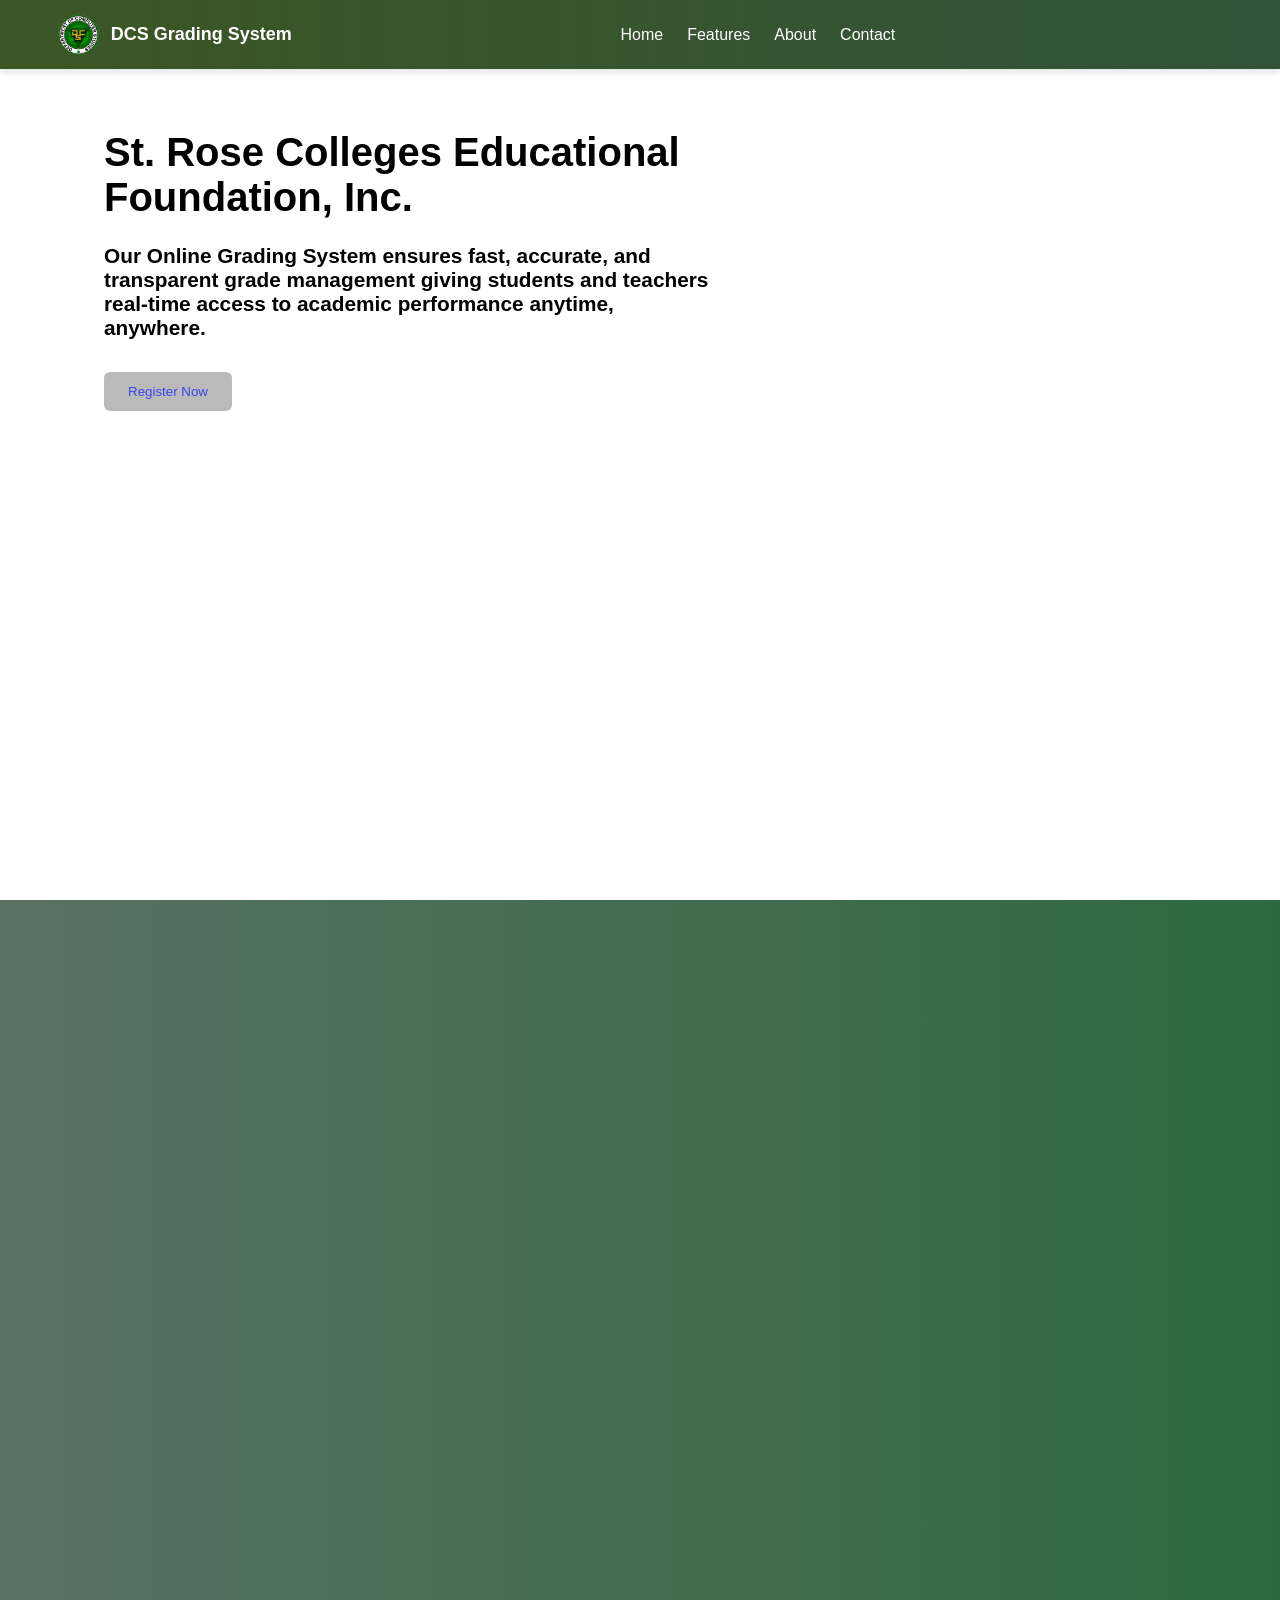
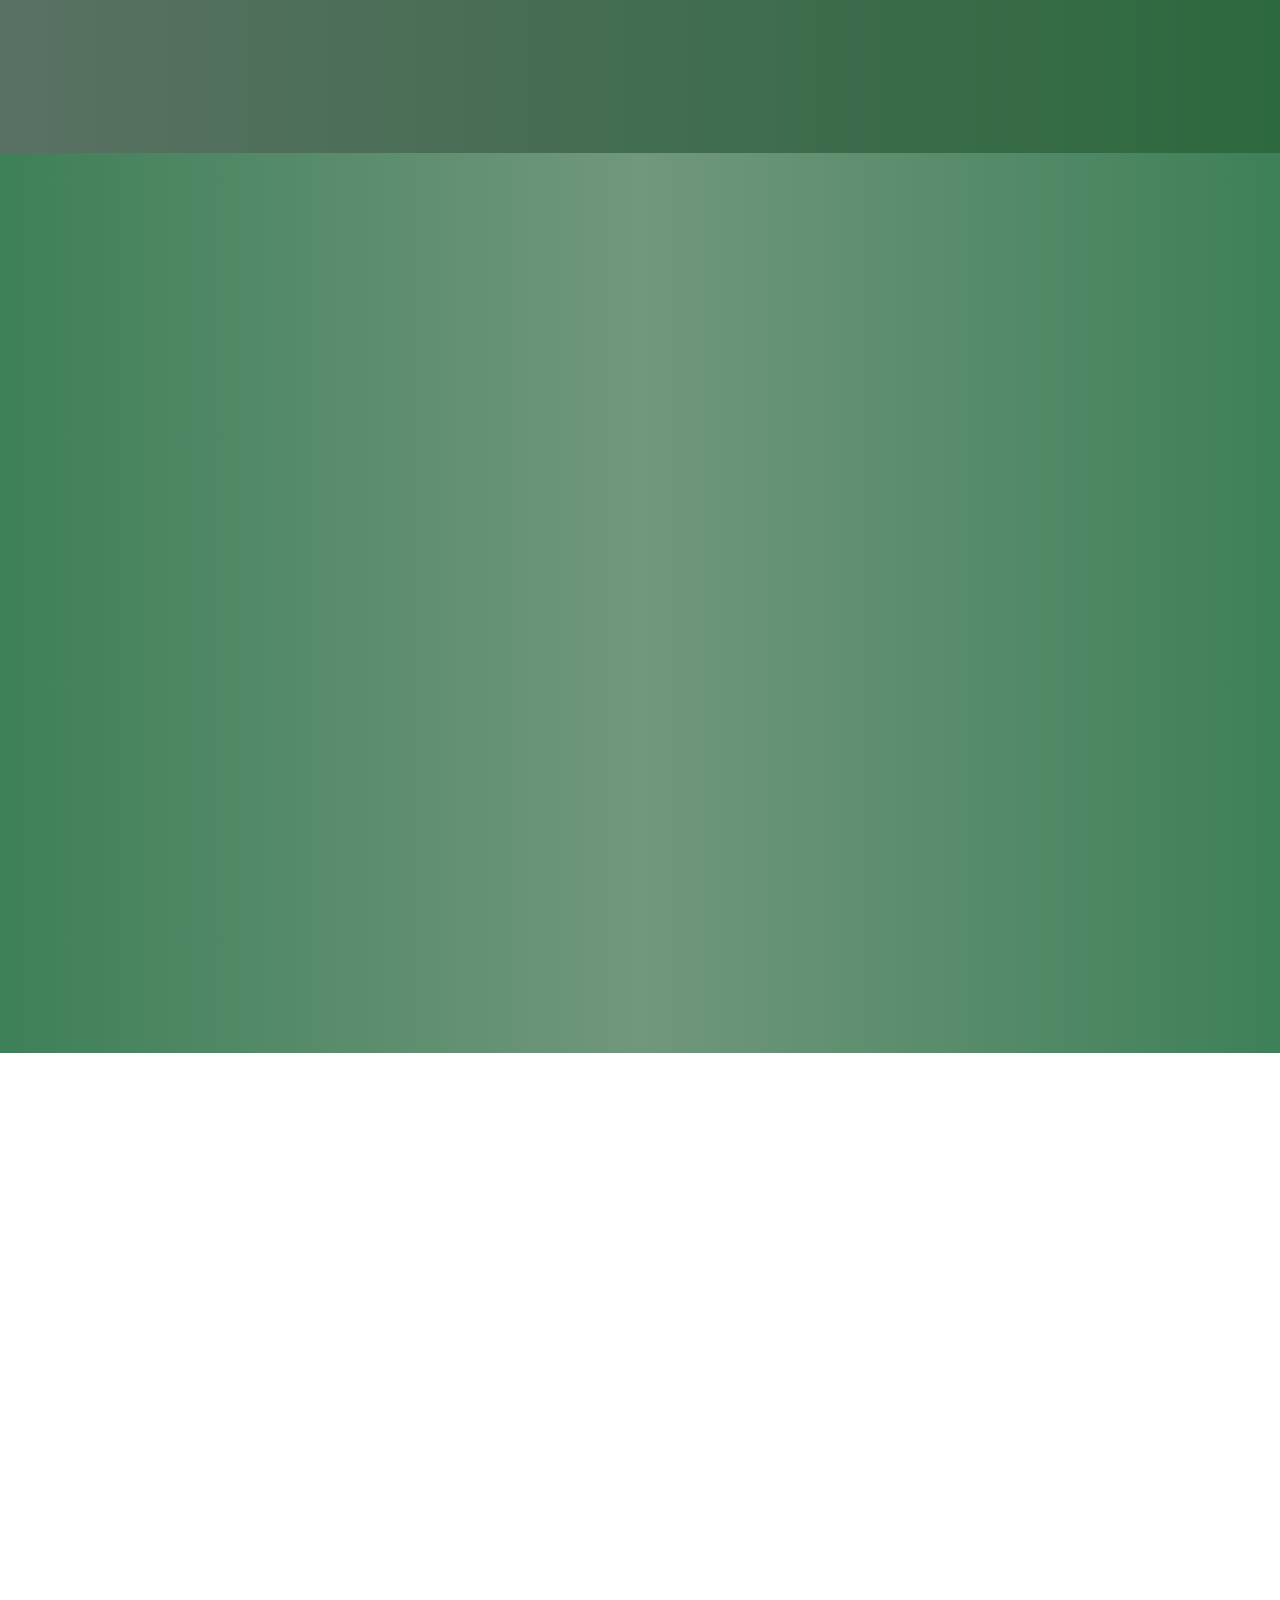
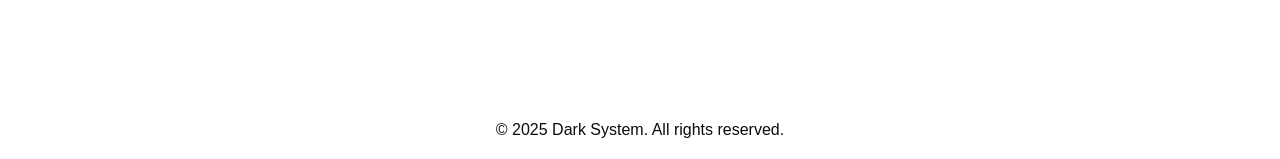
<file: grading/index.html>
<!DOCTYPE html>
<html lang="en">
  <head>
    <meta charset="UTF-8" />
    <meta name="viewport" content="width=device-width, initial-scale=1.0" />
    <title>Grading System</title>
    <link rel="stylesheet" href="style.css" />
    <link
      rel="stylesheet"
      href="https://cdnjs.cloudflare.com/ajax/libs/font-awesome/6.4.0/css/all.min.css"
    />
    <link rel="icon" href="pictures/stro.png" type="image/x-icon" />
  </head>
  <style>
    /* Overlay */
    .login-modal-overlay {
      position: fixed;
      top: 0;
      left: 0;
      width: 100%;
      height: 100%;
      background: rgba(0, 0, 0, 0.5);
      display: none;
      justify-content: center;
      align-items: center;
      z-index: 999;
    }

    /* Show when active */
    .login-modal-overlay.active {
      display: flex;
    }

    /* Modal Box */
    .login-modal {
      background: #fff;
      border-radius: 10px;
      padding: 30px;
      width: 100%;
      max-width: 400px;
      box-shadow: 0 8px 20px rgba(0, 0, 0, 0.2);
      animation: fadeIn 0.3s ease-in-out;
    }

    /* Header */
    .login-header {
      display: flex;
      justify-content: space-between;
      align-items: center;
      margin-bottom: 20px;
    }

    .login-title {
      margin: 0;
      font-size: 1.5rem;
    }

    .close-btn {
      background: none;
      border: none;
      font-size: 1.2rem;
      cursor: pointer;
    }

    /* Form Styling */
    .form-group {
      margin-bottom: 15px;
    }

    .form-group label {
      display: block;
      margin-bottom: 5px;
      font-weight: 500;
    }

    .form-group input {
      width: 100%;
      padding: 10px;
      border: 1px solid #ccc;
      border-radius: 6px;
    }

    .password-group {
      position: relative;
    }

    .toggle-password {
      position: absolute;
      right: 10px;
      top: 35px;
      background: none;
      border: none;
      cursor: pointer;
    }

    .form-options {
      display: flex;
      justify-content: space-between;
      align-items: center;
      margin-bottom: 15px;
    }

    .submit-btn {
      width: 100%;
      padding: 10px;
      background: #0077ff;
      color: #fff;
      border: none;
      border-radius: 6px;
      font-size: 1rem;
      cursor: pointer;
      transition: background 0.3s;
    }

    .submit-btn:hover {
      background: #005fcc;
    }

    .register-prompt {
      text-align: center;
      margin-top: 15px;
    }

    /* Animation */
    @keyframes fadeIn {
      from {
        opacity: 0;
        transform: scale(0.95);
      }
      to {
        opacity: 1;
        transform: scale(1);
      }
    }

    /* Overlay */
    .register-modal-overlay {
      position: fixed;
      top: 0;
      left: 0;
      width: 100%;
      height: 100%;
      background: rgba(0, 0, 0, 0.5);
      display: none;
      justify-content: center;
      align-items: center;
      z-index: 999;
    }

    /* Show when active */
    .register-modal-overlay.active {
      display: flex;
    }

    /* Modal Box */
    .register-modal {
      background: #fff;
      border-radius: 10px;
      padding: 30px;
      width: 100%;
      max-width: 400px;
      box-shadow: 0 8px 20px rgba(0, 0, 0, 0.2);
      animation: fadeIn 0.3s ease-in-out;
    }

    /* Header */
    .register-header {
      display: flex;
      justify-content: space-between;
      align-items: center;
      margin-bottom: 20px;
    }

    .register-title {
      margin: 0;
      font-size: 1.5rem;
    }

    .close-btn {
      background: none;
      border: none;
      font-size: 1.2rem;
      cursor: pointer;
    }

    /* Form Styling */
    .form-group {
      margin-bottom: 15px;
    }

    .form-group label {
      display: block;
      margin-bottom: 5px;
      font-weight: 500;
    }

    .form-group input {
      width: 100%;
      padding: 10px;
      border: 1px solid #ccc;
      border-radius: 6px;
    }

    .password-group {
      position: relative;
    }

    .toggle-password {
      position: absolute;
      right: 10px;
      top: 35px;
      background: none;
      border: none;
      cursor: pointer;
    }

    .submit-btn {
      width: 100%;
      padding: 10px;
      background: #28a745;
      color: #fff;
      border: none;
      border-radius: 6px;
      font-size: 1rem;
      cursor: pointer;
      transition: background 0.3s;
    }

    .submit-btn:hover {
      background: #218838;
    }

    .login-prompt {
      text-align: center;
      margin-top: 15px;
    }

    /*animation entrance*/
    .fade-section {
      opacity: 0;
      transition: opacity 1.5s ease-out;
    }

    .fade-in {
      opacity: 1;
    }

    .fade-reset {
      opacity: 0;
    }
  </style>

  <body>
    <!-- Navigation -->
    <nav class="navbar">
      <div class="navbar-container">
        <div class="navbar-brand">
          <a
            href="#"
            style="cursor: pointer; text-decoration: none"
            class="navbar-brand"
          >
            <img src="pictures/dcs.png" alt="Logo" class="logo" />
            <h2 class="site-title">DCS Grading System</h2>
          </a>
        </div>

        <div class="navbar-links">
          <a href="#">Home</a>
          <a href="#features">Features</a>
          <a href="#about">About</a>
          <a href="#contact">Contact</a>
        </div>

        <div class="navbar-actions"></div>
      </div>
    </nav>

    <!-- Mobile Sidebar -->
    <div class="mobile-sidebar" id="mobile-sidebar">
      <div class="sidebar-header">
        <div class="sidebar-brand">
          <i class="fas fa-graduation-cap sidebar-icon"></i>
          <span class="sidebar-title">Grading System</span>
        </div>
      </div>
      <div class="sidebar-links">
        <a href="#">Home</a>
        <a href="#features">Features</a>
        <a href="#about">About</a>
        <a href="#contact">Contact</a>
      </div>
    </div>

    <!-- Login Modal -->
    <div class="login-modal-overlay" id="loginModal">
      <div class="login-modal">
        <div class="login-modal-content">
          <div class="login-header">
            <h3 class="login-title">Login</h3>
            <button onclick="toggleLoginModal()" class="close-btn">
              <i class="fas fa-times"></i>
            </button>
          </div>

          <form id="loginForm" action="login.php" method="POST">
            <div class="form-group">
              <label for="loginEmail">Email</label>
              <input
                type="email"
                id="loginEmail"
                name="email"
                placeholder="Your email"
                required
              />
            </div>

            <div class="form-group password-group">
              <label for="loginPassword">Password</label>
              <input
                type="password"
                id="loginPassword"
                name="password"
                placeholder="Your password"
                required
              />
              <button
                type="button"
                onclick="toggleLoginPassword()"
                class="toggle-password"
              >
                <i id="loginPasswordToggleIcon" class="fas fa-eye"></i>
              </button>
            </div>

            <div class="form-options">
              <a href="forgot_password.php" class="forgot-link"
                >Forgot password?</a
              >
            </div>

            <button type="submit" class="submit-btn">Login</button>

            <div class="register-prompt">
              Don't have an account?
              <button
                type="button"
                onclick="switchToRegister()"
                class="register-btn1"
              >
                Register
              </button>
            </div>
          </form>
        </div>
      </div>
    </div>

    <!-- Register Modal -->
    <div class="register-modal-overlay" id="registerModal">
      <div class="register-modal">
        <div class="register-modal-content">
          <div class="register-header">
            <h3 class="register-title">Register</h3>
            <button onclick="toggleRegisterModal()" class="close-btn">
              <i class="fas fa-times"></i>
            </button>
          </div>

          <form id="registerForm" action="register.php" method="POST">
            <div class="form-group">
              <label for="registerName">Full Name</label>
              <input
                type="text"
                id="registerName"
                name="name"
                placeholder="Your name"
                required
              />
            </div>

            <div class="form-group">
              <label for="registerEmail">Email</label>
              <input
                type="email"
                id="registerEmail"
                name="email"
                placeholder="Your email"
                required
              />
            </div>

            <div class="form-group password-group">
              <label for="registerPassword">Password</label>
              <input
                type="password"
                id="registerPassword"
                name="password"
                placeholder="Create password"
                required
              />
              <button
                type="button"
                onclick="toggleRegisterPassword()"
                class="toggle-password"
              >
                <i id="registerPasswordToggleIcon" class="fas fa-eye"></i>
              </button>
            </div>

            <div class="form-group">
              <label for="confirmPassword">Confirm Password</label>
              <input
                type="password"
                id="confirmPassword"
                name="confirm_password"
                placeholder="Confirm password"
                required
              />
            </div>

            <button type="submit" class="submit-btn">Register</button>

            <div class="login-prompt">
              Already have an account?
              <button
                type="button"
                onclick="switchToLogin()"
                class="login-btn1"
              >
                Login
              </button>
            </div>
          </form>
        </div>
      </div>
    </div>

    <!-- contents home -->
    <section class="hero-section">
      <div class="hero-container">
        <div class="hero-content fade-section">
          <h1 class="hero-heading">
            St. Rose Colleges Educational Foundation, Inc.
          </h1>
          <p class="hero-subtext">
            Our Online Grading System ensures fast, accurate, and transparent
            grade management giving students and teachers real-time access to
            academic performance anytime, anywhere.
          </p>
          <div class="hero-buttons">
            <button onclick="toggleRegisterModal()" class="register-btn">
              Register Now
            </button>
          </div>
        </div>
      </div>
    </section>

    <!-- Features Section -->
    <section id="features" class="features-section">
      <div class="features-container fade-section">
        <h2 class="features-heading">Key Features</h2>
        <p class="features-subtext">
          Discover how our grading system can streamline academic evaluation and
          empower both students and educators.
        </p>

        <div class="features-grid">
          <!-- Feature 1 -->
          <div class="feature-card">
            <div class="feature-icon">
              <i class="fas fa-user-check"></i>
            </div>
            <h3 class="feature-title">Secure Student Access</h3>
            <p class="feature-description">
              Students can view their grades anytime, anywhere ensuring
              transparency and reducing the need for manual inquiries.
            </p>
          </div>

          <!-- Feature 2 -->
          <div class="feature-card">
            <div class="feature-icon">
              <i class="fas fa-file-alt"></i>
            </div>
            <h3 class="feature-title">Automated Calculations</h3>
            <p class="feature-description">
              Our system handles weighted averages, transmutations, and final
              grade computations with precision and consistency.
            </p>
          </div>

          <!-- Feature 3 -->
          <div class="feature-card">
            <div class="feature-icon">
              <i class="fas fa-chart-line"></i>
            </div>
            <h3 class="feature-title">Performance Insights</h3>
            <p class="feature-description">
              Track student progress, identify trends, and generate reports with
              real-time analytics built into our grading dashboard.
            </p>
          </div>
        </div>
      </div>
    </section>

    <!-- How It Works Section -->
    <section class="how-section">
      <div class="how-container fade-section">
        <h2 class="how-heading">How It Works</h2>
        <p class="how-subtext">
          Simple steps to manage and access academic grades with ease.
        </p>

        <div class="how-steps">
          <!-- Step 1 -->
          <div class="how-step">
            <div class="step-circle">
              <span class="step-number">1</span>
            </div>
            <h3 class="step-title">Create Account and Login</h3>
            <p class="step-description">
              Students and teachers sign in using their credentials to access
              the grading dashboard.
            </p>
          </div>

          <!-- Arrow -->
          <div class="step-arrow">
            <i class="fas fa-arrow-right"></i>
          </div>

          <!-- Step 2 -->
          <div class="how-step">
            <div class="step-circle">
              <span class="step-number">2</span>
            </div>
            <h3 class="step-title">Input & Review Grades</h3>
            <p class="step-description">
              Teachers enter scores and assessments, while students can view and
              track their academic performance.
            </p>
          </div>

          <!-- Arrow -->
          <div class="step-arrow">
            <i class="fas fa-arrow-right"></i>
          </div>

          <!-- Step 3 -->
          <div class="how-step">
            <div class="step-circle">
              <span class="step-number">3</span>
            </div>
            <h3 class="step-title">Generate Reports</h3>
            <p class="step-description">
              Grades are automatically calculated and organized into
              downloadable summaries, ready for printing or sharing.
            </p>
          </div>
        </div>
      </div>
    </section>

    <!-- About Section -->
    <section id="about" class="about-section">
      <div class="about-container fade-section">
        <div class="about-image">
          <img src="pictures/stro.png" alt="About" class="about-img" />
        </div>
        <div class="about-content">
          <h2 class="about-heading">About</h2>
          <p class="about-text">
            About Our Online-Based Grading System is a powerful digital platform
            designed to streamline academic evaluation and grade management for
            school.
          </p>
          <p class="about-text">
            Our mission is to promote transparency, reduce manual errors, and
            provide a seamless grading experience for both educators and
            students anytime, anywhere.
          </p>
          <div class="about-features">
            <div class="feature-box">
              <i class="fas fa-shield-alt feature-icon"></i>
              <p class="feature-label">Secure</p>
            </div>
            <div class="feature-box">
              <i class="fas fa-bolt feature-icon"></i>
              <p class="feature-label">Fast</p>
            </div>
            <div class="feature-box">
              <i class="fas fa-heart feature-icon"></i>
              <p class="feature-label">User-friendly</p>
            </div>
          </div>
        </div>
      </div>
    </section>

    <!-- Contact Section -->
    <section id="contact" class="contact-section">
      <div class="contact-container fade-section">
        <h2 class="contact-heading">Contact Us</h2>
        <p class="contact-subtext">Have questions? Get in touch!</p>

        <div class="contact-content">
          <!-- Contact Form -->
          <form id="contactForm" class="contact-form">
            <div class="form-group">
              <label for="name">Name</label>
              <input
                type="text"
                id="name"
                name="name"
                placeholder="Your name"
                required
              />
            </div>
            <div class="form-group">
              <label for="email">Email</label>
              <input
                type="email"
                id="email"
                name="email"
                placeholder="Your email"
                required
              />
            </div>
            <div class="form-group">
              <label for="message">Message</label>
              <textarea
                id="message"
                name="message"
                rows="4"
                placeholder="Your message"
                required
              ></textarea>
            </div>
            <button type="submit" class="submit-btn">Send Message</button>
          </form>

          <!-- Contact Info -->
          <div class="contact-info">
            <div class="info-box">
              <h3>Contact Information</h3>
              <div class="info-item">
                <i class="fas fa-map-marker-alt"></i>
                <div>
                  <h4>Address</h4>
                  <p>Samput<br />Paniqui<br />Tarlac</p>
                </div>
              </div>
              <div class="info-item">
                <i class="fas fa-phone-alt"></i>
                <div>
                  <h4>Phone</h4>
                  <p>09123456789</p>
                </div>
              </div>
              <div class="info-item">
                <i class="fas fa-envelope"></i>
                <div>
                  <h4>Email</h4>
                  <p>st.rose@gmail.com</p>
                </div>
              </div>
              <div class="social-links">
                <h4>Follow Us</h4>
                <div class="social-icons">
                  <a href="#"><i class="fab fa-facebook-f"></i></a>
                  <a href="#"><i class="fab fa-twitter"></i></a>
                  <a href="#"><i class="fab fa-instagram"></i></a>
                </div>
              </div>
            </div>
          </div>
        </div>
      </div>
    </section>
    <footer>&copy; 2025 Dark System. All rights reserved.</footer>
  </body>
</html>
<script>
  // Mobile menu toggle
  const mobileMenuBtn = document.getElementById("mobile-menu-button");
  const sidebar = document.getElementById("mobile-sidebar");

  if (mobileMenuBtn && sidebar) {
    mobileMenuBtn.addEventListener("click", function () {
      sidebar.classList.toggle("active");
    });
  }
</script>

<script>
  //avtive login modal
  function toggleLoginModal() {
    const modal = document.getElementById("loginModal");
    modal.classList.toggle("active");
  }

  // Optional: Show/hide password
  function toggleLoginPassword() {
    const passwordInput = document.getElementById("loginPassword");
    const icon = document.getElementById("loginPasswordToggleIcon");

    if (passwordInput.type === "password") {
      passwordInput.type = "text";
      icon.classList.remove("fa-eye");
      icon.classList.add("fa-eye-slash");
    } else {
      passwordInput.type = "password";
      icon.classList.remove("fa-eye-slash");
      icon.classList.add("fa-eye");
    }
  }

  function toggleRegisterModal() {
    const modal = document.getElementById("registerModal");
    modal.classList.toggle("active");
  }

  function toggleRegisterPassword() {
    const passwordInput = document.getElementById("registerPassword");
    const icon = document.getElementById("registerPasswordToggleIcon");

    if (passwordInput.type === "password") {
      passwordInput.type = "text";
      icon.classList.remove("fa-eye");
      icon.classList.add("fa-eye-slash");
    } else {
      passwordInput.type = "password";
      icon.classList.remove("fa-eye-slash");
      icon.classList.add("fa-eye");
    }
  }

  // Switch from Register to Login
  function switchToLogin() {
    document.getElementById("registerModal").classList.remove("active");
    document.getElementById("loginModal").classList.add("active");
  }

  // Switch from Login to Register
  function switchToRegister() {
    document.getElementById("loginModal").classList.remove("active");
    document.getElementById("registerModal").classList.add("active");
  }

  const fadeSections = document.querySelectorAll(".fade-section");

  const fadeObserver = new IntersectionObserver((entries) => {
    entries.forEach((entry) => {
      if (entry.isIntersecting) {
        entry.target.classList.remove("fade-reset"); // remove reset if present
        void entry.target.offsetWidth; // force reflow to restart animation
        entry.target.classList.add("fade-in");
      } else {
        entry.target.classList.remove("fade-in");
        entry.target.classList.add("fade-reset"); // optional: reset class
      }
    });
  });

  fadeSections.forEach((section) => {
    fadeObserver.observe(section);
  });
</script>
</file>
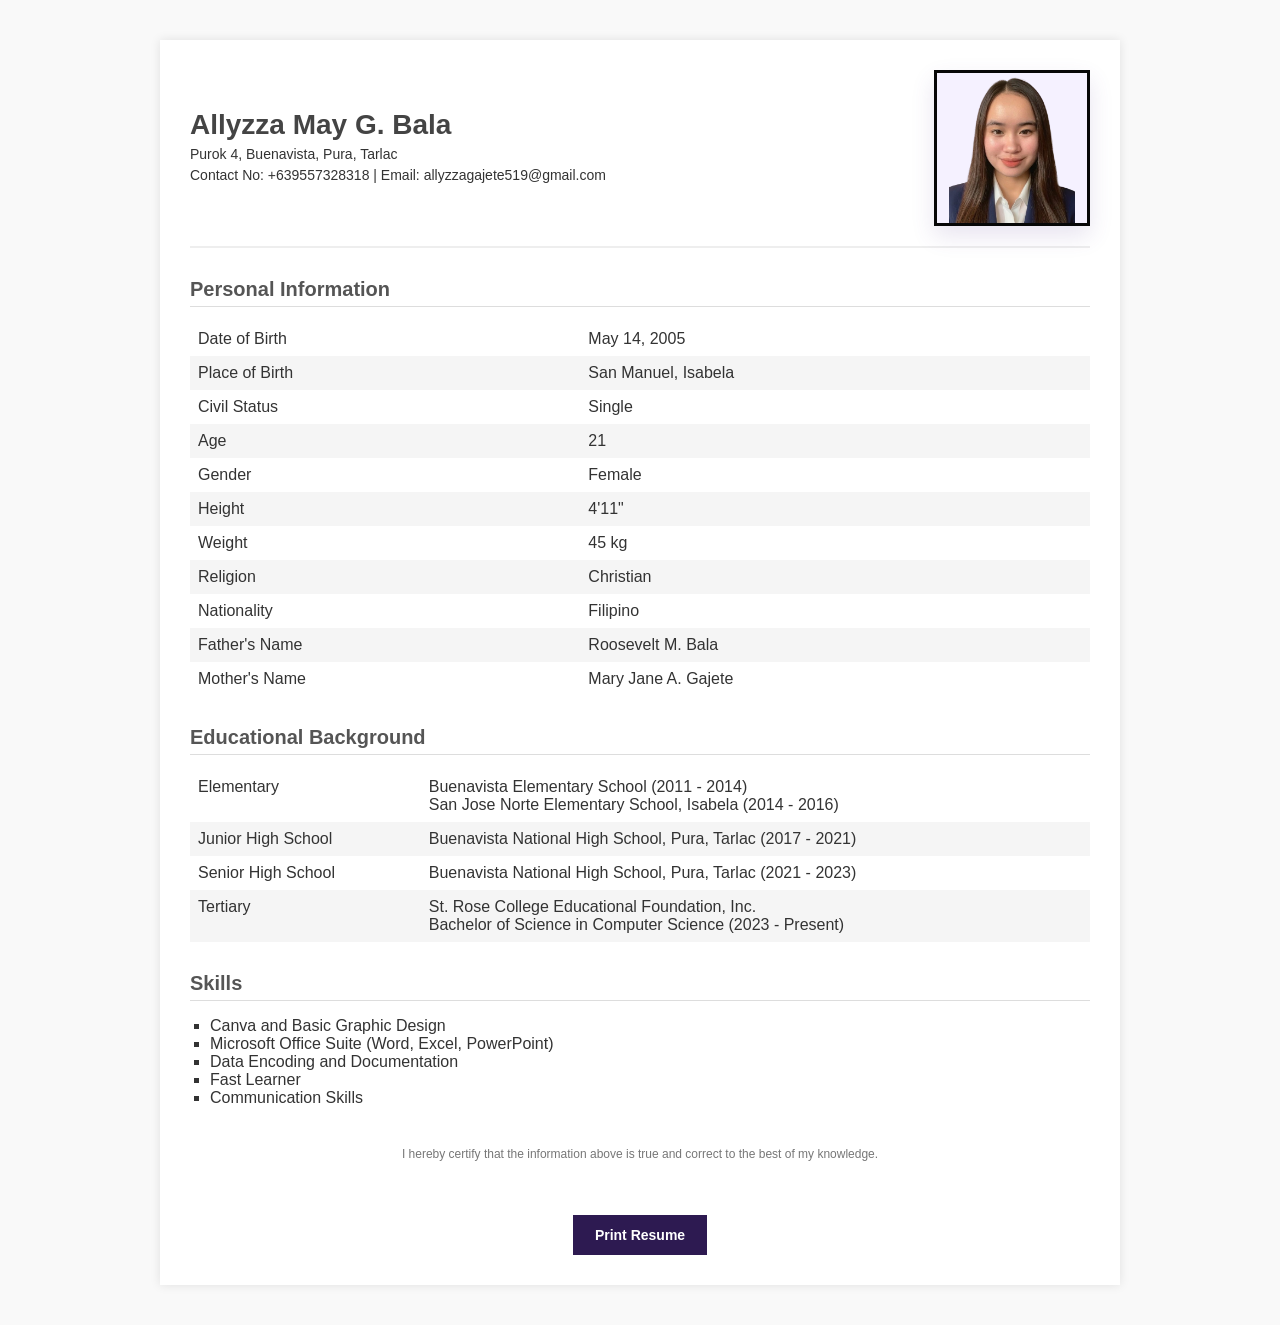
<file: resume.html>
<!doctype html>
<html lang="en">
  <head>
    <meta charset="UTF-8" />
    <meta name="viewport" content="width=device-width, initial-scale=1.0" />
    <title>Resume - Allyzza May G. Bala</title>
    <style>
      body {
        font-family: Arial, sans-serif;
        margin: 0;
        padding: 0;
        background: #f9f9f9;
        color: #333;
      }
      .container {
        max-width: 900px;
        margin: 40px auto;
        background: #fff;
        padding: 30px;
        box-shadow: 0 0 10px rgba(0, 0, 0, 0.1);
      }
      header {
        display: flex;
        align-items: center;
        justify-content: space-between;
        gap: 24px;
        border-bottom: 2px solid #eee;
        padding-bottom: 20px;
      }
      .header-copy {
        flex: 1;
        text-align: left;
      }
      header h1 {
        margin: 0;
        font-size: 28px;
        color: #444;
      }
      header p {
        margin: 5px 0;
        font-size: 14px;
      }
      .profile-photo {
        width: 150px;
        height: 150px;
        border-radius: 0;
        overflow: hidden;
        border: 3px solid #070707;
        box-shadow: 0 10px 22px rgba(92, 62, 150, 0.14);
        background: #f0ebff;
        flex-shrink: 0;
      }
      .profile-photo img {
        width: 100%;
        height: 100%;
        object-fit: contain;
        object-position: center;
        display: block;
        background: #f5f1ff;
      }
      section {
        margin-top: 30px;
      }
      section h2 {
        font-size: 20px;
        border-bottom: 1px solid #ddd;
        padding-bottom: 5px;
        margin-bottom: 15px;
        color: #555;
      }
      table {
        width: 100%;
        border-collapse: collapse;
        margin-bottom: 20px;
      }
      table td {
        padding: 8px;
        vertical-align: top;
      }
      table tr:nth-child(even) {
        background: #f5f5f5;
      }
      ul {
        list-style: square;
        padding-left: 20px;
      }
      footer {
        text-align: center;
        margin-top: 40px;
        font-size: 12px;
        color: #777;
      }
      .print-button {
        display: inline-flex;
        align-items: center;
        justify-content: center;
        margin-top: 24px;
        padding: 12px 22px;
        background: #2d1a51;
        color: #fff;
        border: none;
        font-size: 14px;
        font-weight: 600;
        cursor: pointer;
        text-decoration: none;
        transition:
          transform 0.2s ease,
          opacity 0.2s ease;
      }
      .print-button:hover {
        transform: translateY(-1px);
        opacity: 0.96;
      }
      .print-button-wrap {
        display: flex;
        justify-content: center;
        margin-top: 30px;
      }
      @media print {
        body {
          background: #fff;
        }
        .container {
          max-width: none;
          margin: 0;
          padding: 0;
          box-shadow: none;
        }
        .print-button-wrap {
          display: none;
        }
      }
    </style>
  </head>
  <body>
    <div class="container">
      <header>
        <div class="header-copy">
          <h1>Allyzza May G. Bala</h1>
          <p>Purok 4, Buenavista, Pura, Tarlac</p>
          <p>Contact No: +639557328318 | Email: allyzzagajete519@gmail.com</p>
        </div>
        <div class="profile-photo" aria-label="Profile photo">
          <img
            src="pic/e64b8940-958a-4257-b6e5-e9249f28b15e-removebg-preview.png"
            alt="Allyzza May G. Bala"
          />
        </div>
      </header>

      <section>
        <h2>Personal Information</h2>
        <table>
          <tr>
            <td>Date of Birth</td>
            <td>May 14, 2005</td>
          </tr>
          <tr>
            <td>Place of Birth</td>
            <td>San Manuel, Isabela</td>
          </tr>
          <tr>
            <td>Civil Status</td>
            <td>Single</td>
          </tr>
          <tr>
            <td>Age</td>
            <td>21</td>
          </tr>
          <tr>
            <td>Gender</td>
            <td>Female</td>
          </tr>
          <tr>
            <td>Height</td>
            <td>4'11"</td>
          </tr>
          <tr>
            <td>Weight</td>
            <td>45 kg</td>
          </tr>
          <tr>
            <td>Religion</td>
            <td>Christian</td>
          </tr>
          <tr>
            <td>Nationality</td>
            <td>Filipino</td>
          </tr>
          <tr>
            <td>Father's Name</td>
            <td>Roosevelt M. Bala</td>
          </tr>
          <tr>
            <td>Mother's Name</td>
            <td>Mary Jane A. Gajete</td>
          </tr>
        </table>
      </section>

      <section>
        <h2>Educational Background</h2>
        <table>
          <tr>
            <td>Elementary</td>
            <td>
              Buenavista Elementary School (2011 - 2014)<br />San Jose Norte
              Elementary School, Isabela (2014 - 2016)
            </td>
          </tr>
          <tr>
            <td>Junior High School</td>
            <td>Buenavista National High School, Pura, Tarlac (2017 - 2021)</td>
          </tr>
          <tr>
            <td>Senior High School</td>
            <td>Buenavista National High School, Pura, Tarlac (2021 - 2023)</td>
          </tr>
          <tr>
            <td>Tertiary</td>
            <td>
              St. Rose College Educational Foundation, Inc.<br />Bachelor of
              Science in Computer Science (2023 - Present)
            </td>
          </tr>
        </table>
      </section>

      <section>
        <h2>Skills</h2>
        <ul>
          <li>Canva and Basic Graphic Design</li>
          <li>Microsoft Office Suite (Word, Excel, PowerPoint)</li>
          <li>Data Encoding and Documentation</li>
          <li>Fast Learner</li>
          <li>Communication Skills</li>
        </ul>
      </section>

      <footer>
        <p>
          I hereby certify that the information above is true and correct to the
          best of my knowledge.
        </p>
      </footer>

      <div class="print-button-wrap">
        <button class="print-button" type="button" onclick="window.print()">
          Print Resume
        </button>
      </div>
    </div>
  </body>
</html>
</file>
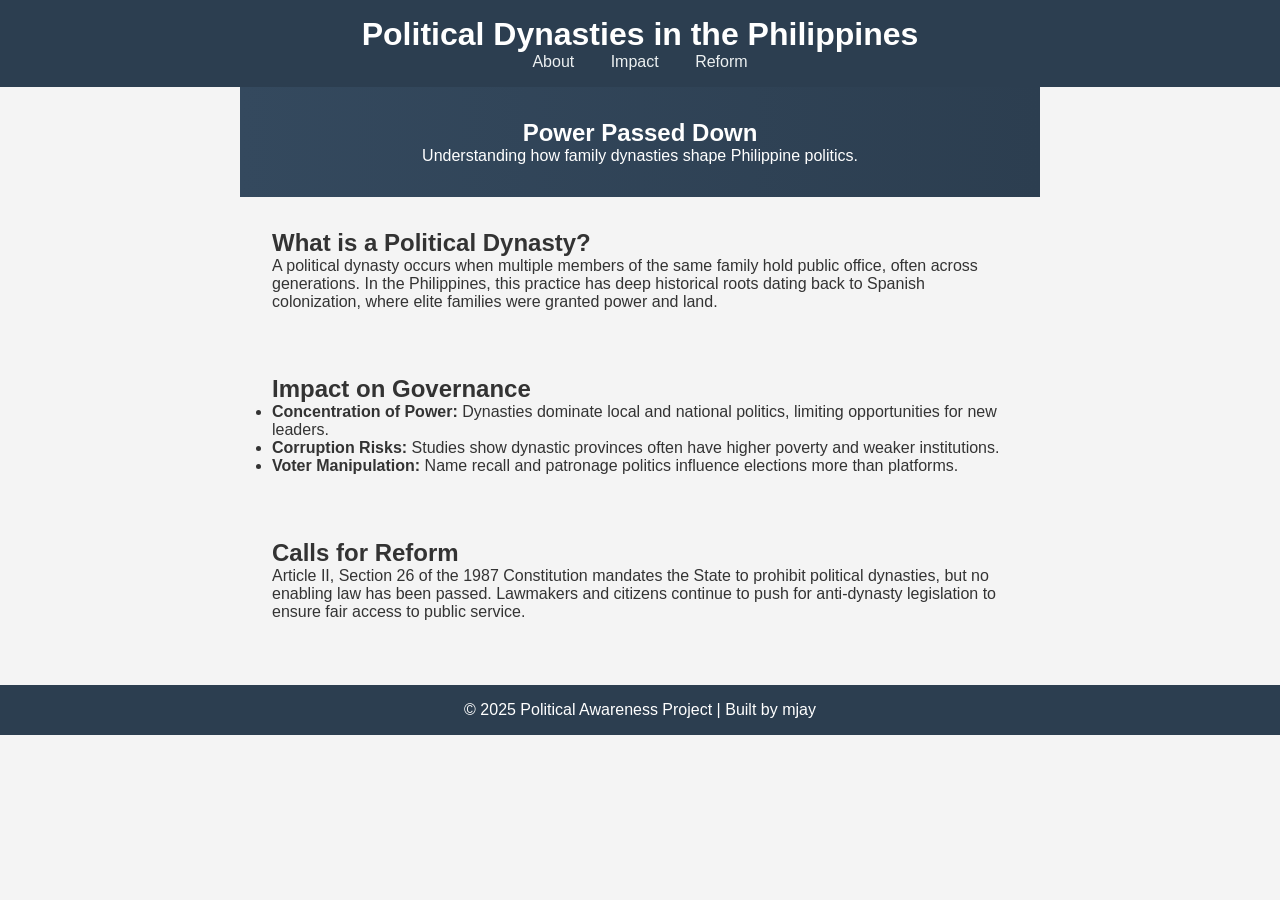
<file: grading/poli.html>
<!DOCTYPE html>
<html lang="en">
  <head>
    <meta charset="UTF-8" />
    <meta name="viewport" content="width=device-width, initial-scale=1.0" />
    <title>Political Dynasties in the Philippines</title>
    <link rel="stylesheet" href="style.css" />
  </head>
  <style>
    body {
      font-family: "Segoe UI", sans-serif;
      margin: 0;
      padding: 0;
      background: #f4f4f4;
      color: #333;
    }

    header {
      background: #2c3e50;
      color: white;
      padding: 1rem;
      text-align: center;
    }

    nav a {
      color: #ecf0f1;
      margin: 0 1rem;
      text-decoration: none;
    }

    #hero {
      background: linear-gradient(to right, #34495e, #2c3e50);
      color: white;
      padding: 2rem;
      text-align: center;
    }

    section {
      padding: 2rem;
      max-width: 800px;
      margin: auto;
    }

    footer {
      background: #2c3e50;
      color: white;
      text-align: center;
      padding: 1rem;
      margin-top: 2rem;
    }
  </style>
  <body>
    <header>
      <h1>Political Dynasties in the Philippines</h1>
      <nav>
        <a href="#about">About</a>
        <a href="#impact">Impact</a>
        <a href="#reform">Reform</a>
      </nav>
    </header>

    <section id="hero">
      <h2>Power Passed Down</h2>
      <p>Understanding how family dynasties shape Philippine politics.</p>
    </section>

    <section id="about">
      <h2>What is a Political Dynasty?</h2>
      <p>
        A political dynasty occurs when multiple members of the same family hold
        public office, often across generations. In the Philippines, this
        practice has deep historical roots dating back to Spanish colonization,
        where elite families were granted power and land.
      </p>
    </section>

    <section id="impact">
      <h2>Impact on Governance</h2>
      <ul>
        <li>
          <strong>Concentration of Power:</strong> Dynasties dominate local and
          national politics, limiting opportunities for new leaders.
        </li>
        <li>
          <strong>Corruption Risks:</strong> Studies show dynastic provinces
          often have higher poverty and weaker institutions.
        </li>
        <li>
          <strong>Voter Manipulation:</strong> Name recall and patronage
          politics influence elections more than platforms.
        </li>
      </ul>
    </section>

    <section id="reform">
      <h2>Calls for Reform</h2>
      <p>
        Article II, Section 26 of the 1987 Constitution mandates the State to
        prohibit political dynasties, but no enabling law has been passed.
        Lawmakers and citizens continue to push for anti-dynasty legislation to
        ensure fair access to public service.
      </p>
    </section>

    <footer>
      <p>© 2025 Political Awareness Project | Built by mjay</p>
    </footer>
  </body>
</html>
</file>
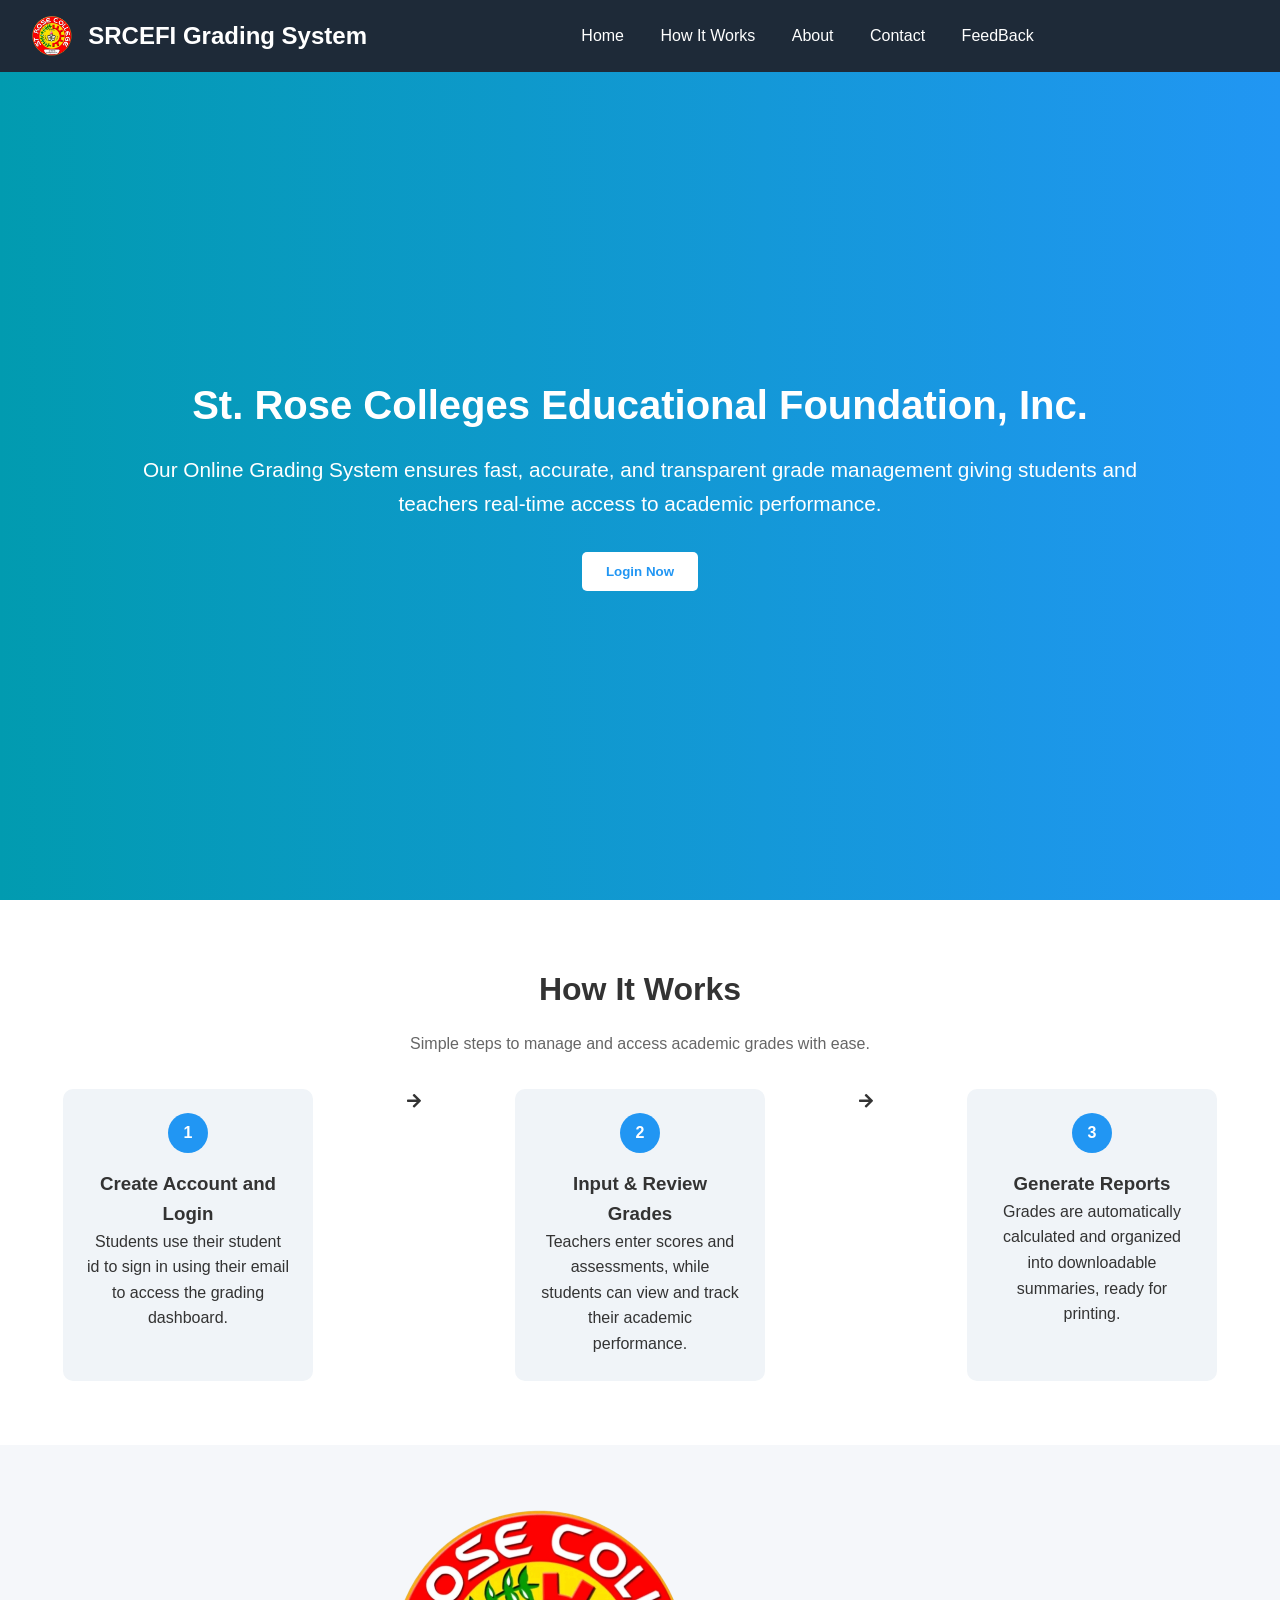
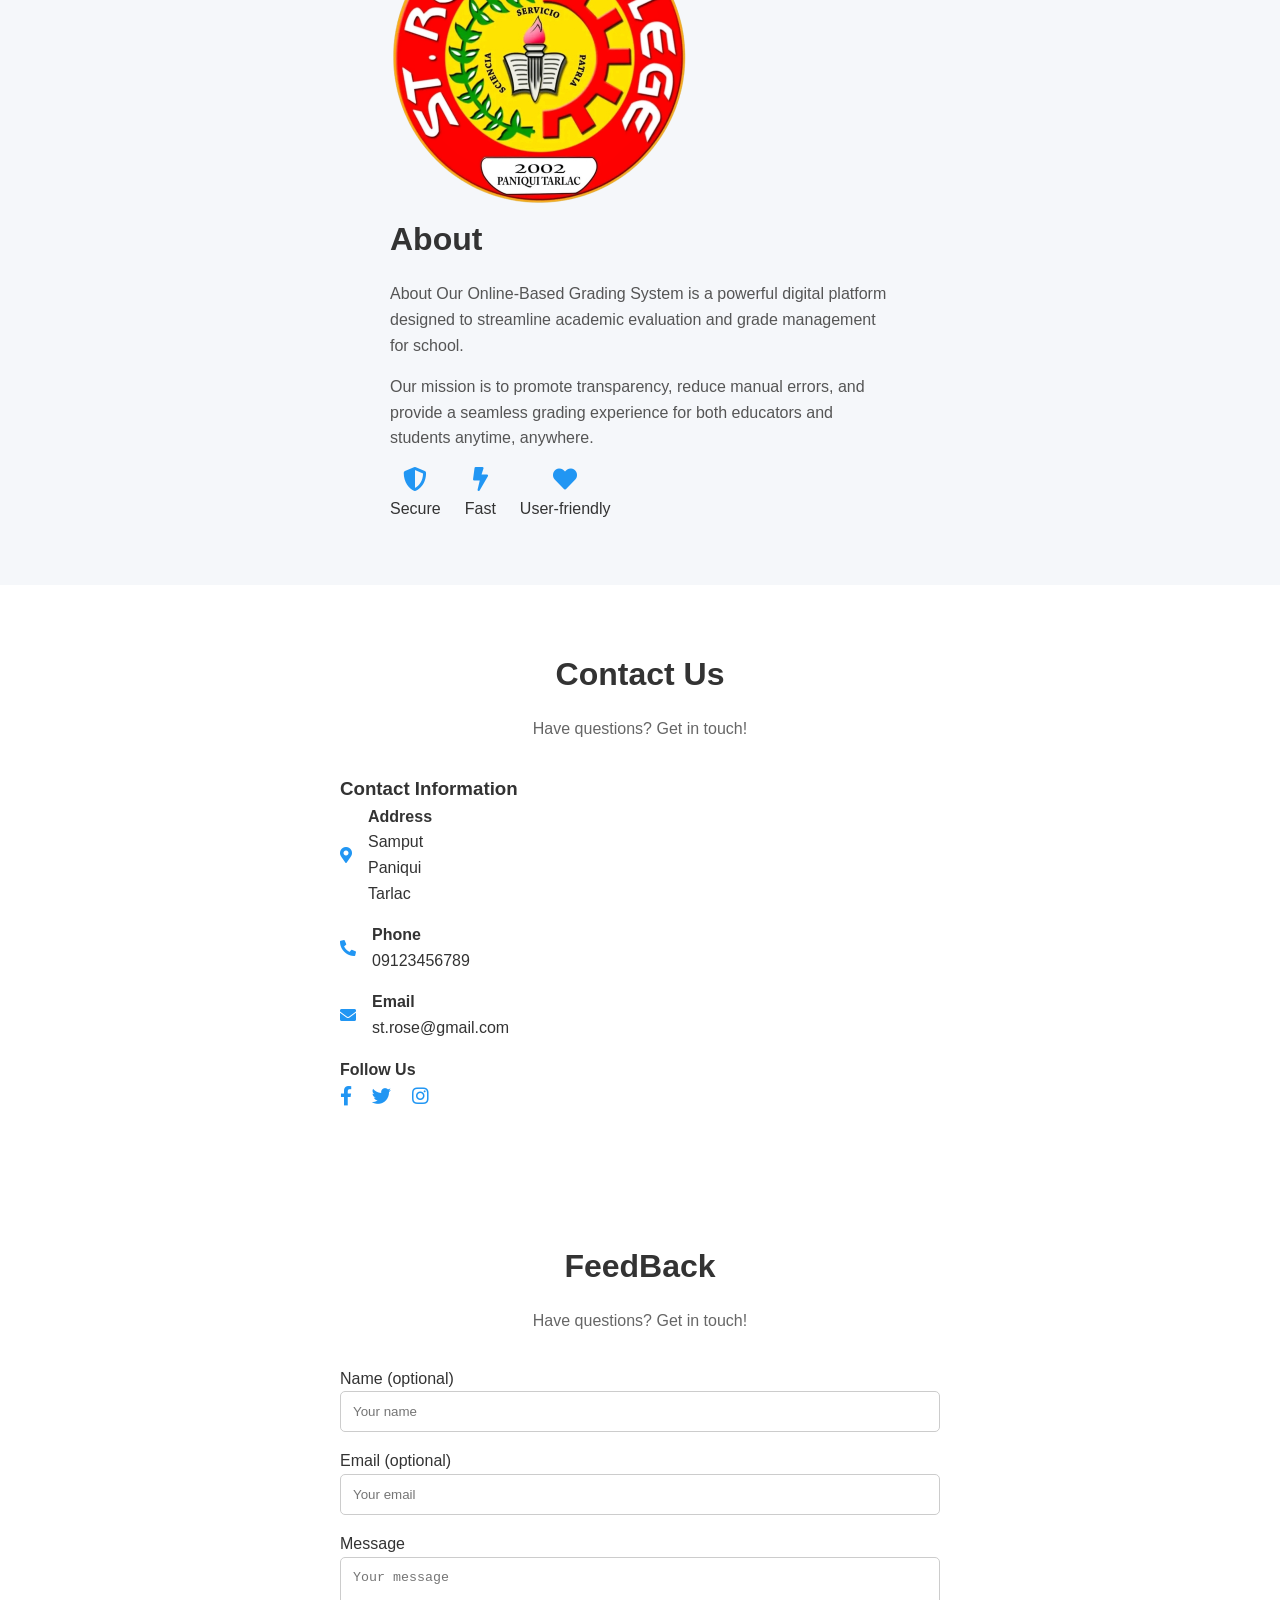
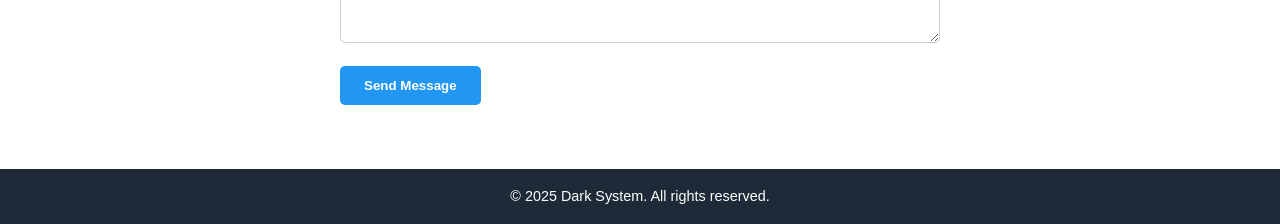
<file: grading/tryulit.html>
<!DOCTYPE html>
<html lang="en">
  <head>
    <meta charset="UTF-8" />
    <meta name="viewport" content="width=device-width, initial-scale=1.0" />
    <title>titlee</title>
    <link
      rel="stylesheet"
      href="https://cdnjs.cloudflare.com/ajax/libs/font-awesome/5.15.4/css/all.min.css"
    />
    <style>
      /* Reset & Base */
      * {
        margin: 0;
        padding: 0;
        box-sizing: border-box;
      }
      body {
        font-family: "Segoe UI", sans-serif;
        background-color: #f5f7fa;
        color: #333;
        line-height: 1.6;
      }
      a {
        color: inherit;
        text-decoration: none;
      }

      /* Navbar */
      .navbar {
        background-color: #1e2a38;
        padding: 1rem 2rem;
        position: fixed;
        width: 100%;
        top: 0;
        z-index: 999;
      }
      .navbar-container {
        display: flex;
        justify-content: space-between;
        align-items: center;
      }
      .navbar-brand {
        display: flex;
        align-items: center;
        gap: 1rem;
      }
      .logo {
        height: 40px;
      }
      .site-title {
        color: #fff;
        font-size: 1.5rem;
      }
      .navbar-links a {
        margin: 0 1rem;
        color: #fff;
        font-weight: 500;
        transition: color 0.3s;
      }
      .navbar-links a:hover {
        color: #00bcd4;
      }
      .menu-toggle {
        background: none;
        border: none;
        font-size: 1.5rem;
        cursor: pointer;
      }

      /* Mobile Sidebar */
      .mobile-sidebar {
        display: none;
        position: fixed;
        top: 0;
        right: 0;
        width: 250px;
        height: 100%;
        background-color: #1e2a38;
        padding: 2rem;
        z-index: 998;
      }
      .sidebar-header {
        margin-bottom: 2rem;
      }
      .sidebar-title {
        color: #fff;
        font-size: 1.2rem;
        margin-left: 0.5rem;
      }
      .sidebar-links a {
        display: block;
        margin: 1rem 0;
        color: #fff;
        font-weight: 500;
      }

      /* Hero Section */
      .hero-section {
        padding: 8rem 2rem 4rem;
        background: linear-gradient(to right, #019bb0, #2196f3);
        color: #fff;
        display: flex;
        flex-wrap: wrap;
        align-items: center;
        justify-content: center;
        text-align: center;
        height: 100vh;
      }
      .hero-content {
        max-width: 1000px;
      }
      .hero-heading {
        font-size: 2.5rem;
        margin-bottom: 1rem;
      }
      .hero-subtext {
        font-size: 1.3rem;
        margin-bottom: 2rem;
      }
      .register-btn {
        background-color: #fff;
        color: #2196f3;
        padding: 0.75rem 1.5rem;
        border: none;
        border-radius: 5px;
        font-weight: bold;
        cursor: pointer;
        transition: background 0.3s;
      }
      .register-btn:hover {
        background-color: #e0f7fa;
      }
      .hero-image {
        max-width: 300px;
      }

      /* Features Section */
      .features-section {
        padding: 4rem 2rem;
        background-color: #fff;
      }
      .how-heading {
        font-size: 2rem;
        margin-bottom: 1rem;
        text-align: center;
      }
      .how-subtext {
        text-align: center;
        margin-bottom: 2rem;
        color: #666;
      }
      .how-steps {
        display: flex;
        justify-content: space-around;
        flex-wrap: wrap;
        gap: 2rem;
      }
      .how-step {
        background-color: #f0f4f8;
        padding: 1.5rem;
        border-radius: 10px;
        width: 250px;
        text-align: center;
      }
      .step-circle {
        background-color: #2196f3;
        color: #fff;
        border-radius: 50%;
        width: 40px;
        height: 40px;
        margin: 0 auto 1rem;
        display: flex;
        align-items: center;
        justify-content: center;
        font-weight: bold;
      }

      /* About Section */
      .about-section {
        padding: 4rem 2rem;
        background-color: #f5f7fa;
        display: flex;
        flex-wrap: wrap;
        gap: 2rem;
        align-items: center;
        justify-content: center;
      }
      .about-img {
        max-width: 300px;
        border-radius: 10px;
      }
      .about-content {
        max-width: 500px;
      }
      .about-heading {
        font-size: 2rem;
        margin-bottom: 1rem;
      }
      .about-text {
        margin-bottom: 1rem;
        color: #555;
      }
      .about-features {
        display: flex;
        gap: 1.5rem;
        margin-top: 1rem;
      }
      .feature-box {
        text-align: center;
      }
      .feature-icon {
        font-size: 1.5rem;
        color: #2196f3;
      }

      /* Contact & Feedback */
      .contact-section {
        padding: 4rem 2rem;
        background-color: #fff;
      }
      .contact-heading {
        text-align: center;
        font-size: 2rem;
        margin-bottom: 1rem;
      }
      .contact-subtext {
        text-align: center;
        margin-bottom: 2rem;
        color: #666;
      }
      .contact-info,
      .contact-form {
        max-width: 600px;
        margin: 0 auto;
      }
      .info-item {
        display: flex;
        align-items: center;
        margin-bottom: 1rem;
      }
      .info-item i {
        margin-right: 1rem;
        color: #2196f3;
      }
      .social-icons a {
        margin-right: 1rem;
        font-size: 1.2rem;
        color: #2196f3;
      }
      .form-group {
        margin-bottom: 1rem;
      }
      .form-group input,
      .form-group textarea {
        width: 100%;
        padding: 0.75rem;
        border: 1px solid #ccc;
        border-radius: 5px;
      }
      .submit-btn {
        background-color: #2196f3;
        color: #fff;
        padding: 0.75rem 1.5rem;
        border: none;
        border-radius: 5px;
        font-weight: bold;
        cursor: pointer;
      }

      /* Footer */
      footer {
        background-color: #1e2a38;
        color: #fff;
        text-align: center;
        padding: 1rem;
        font-size: 0.9rem;
      }

      .menu-toggle {
        background: none;
        border: none;
        cursor: pointer;
        display: block;
      }

      .icon {
        font-size: 1.5rem;
      }

      /* Hide menu toggle on medium screens and up */
      @media (min-width: 768px) {
        .menu-toggle {
          display: none;
        }
      }

      /* Sidebar container */
      .mobile-sidebar {
        position: fixed;
        top: 0;
        bottom: 0;
        left: 0;
        width: 16rem;
        background-color: white;
        box-shadow: 0 4px 6px rgba(0, 0, 0, 0.1);
        z-index: 50;
        display: block;
      }

      /* Hide on medium screens and up */
      @media (min-width: 768px) {
        .mobile-sidebar {
          display: none;
        }
      }

      /* Header section */
      .sidebar-header {
        padding: 1rem;
        border-bottom: 1px solid #e5e7eb;
      }

      .sidebar-brand {
        display: flex;
        align-items: center;
        gap: 0.5rem;
      }

      .sidebar-icon {
        font-size: 1.5rem;
        color: #146420;
      }

      .sidebar-title {
        font-size: 1.25rem;
        font-weight: bold;
        color: #0d7a1f;
      }

      /* Responsive */
      @media (max-width: 768px) {
        .hero-section {
          flex-direction: column;
          text-align: center;
        }
        .hero-image-wrapper {
          padding-left: 0;
          margin-top: 2rem;
        }
        .how-steps {
          flex-direction: column;
          align-items: center;
        }
        .about-section {
          flex-direction: column;
          text-align: center;
        }
      }
    </style>
  </head>
  <body>
    <!-- Navigation -->
    <nav class="navbar" style="z-index: 999">
      <div class="navbar-container">
        <div class="navbar-brand">
          <a
            href="#"
            class="navbar-brand"
            style="cursor: pointer; text-decoration: none"
          >
            <img src="pictures/stro.png" alt="Logo" class="logo" />
            <h2 class="site-title">SRCEFI Grading System</h2>
          </a>
        </div>
        <div class="navbar-links">
          <a href="#">Home</a>
          <a href="#features">How It Works</a>
          <a href="#about">About</a>
          <a href="#contact">Contact</a>
          <a href="#feedback">FeedBack</a>
        </div>
        <div class="navbar-actions">
          <button class="menu-toggle" id="mobile-menu-button">
            <i style="color: white" class="fas fa-bars icon"></i>
          </button>
        </div>
      </div>
    </nav>

    <!-- Mobile Sidebar -->
    <div class="mobile-sidebar" id="mobile-sidebar">
      <div class="sidebar-header">
        <div class="sidebar-brand">
          <i class="fas fa-graduation-cap sidebar-icon"></i>
          <span class="sidebar-title">Grading System</span>
        </div>
      </div>
      <div class="sidebar-links">
        <a href="#">Home</a>
        <a href="#features">How it works</a>
        <a href="#about">About</a>
        <a href="#contact">Contact</a>
        <a href="#feedback">FeedBack</a>
      </div>
    </div>

    <!-- Hero Section -->
    <section class="hero-section">
      <div class="hero-container">
        <div class="hero-content fade-section">
          <h1 class="hero-heading">
            St. Rose Colleges Educational Foundation, Inc.
          </h1>
          <p class="hero-subtext">
            Our Online Grading System ensures fast, accurate, and transparent
            grade management giving students and teachers real-time access to
            academic performance.
          </p>
          <div class="hero-buttons">
            <button onclick="toggleLoginModal()" class="register-btn">
              Login Now
            </button>
          </div>
        </div>
      </div>
    </section>

    <!-- How It Works Section -->
    <section id="features" class="features-section">
      <div class="how-container fade-section">
        <h2 class="how-heading">How It Works</h2>
        <p class="how-subtext">
          Simple steps to manage and access academic grades with ease.
        </p>
        <div class="how-steps">
          <div class="how-step">
            <div class="step-circle"><span class="step-number">1</span></div>
            <h3 class="step-title">Create Account and Login</h3>
            <p class="step-description">
              Students use their student id to sign in using their email to
              access the grading dashboard.
            </p>
          </div>
          <div class="step-arrow"><i class="fas fa-arrow-right"></i></div>
          <div class="how-step">
            <div class="step-circle"><span class="step-number">2</span></div>
            <h3 class="step-title">Input & Review Grades</h3>
            <p class="step-description">
              Teachers enter scores and assessments, while students can view and
              track their academic performance.
            </p>
          </div>
          <div class="step-arrow"><i class="fas fa-arrow-right"></i></div>
          <div class="how-step">
            <div class="step-circle"><span class="step-number">3</span></div>
            <h3 class="step-title">Generate Reports</h3>
            <p class="step-description">
              Grades are automatically calculated and organized into
              downloadable summaries, ready for printing.
            </p>
          </div>
        </div>
      </div>
    </section>

    <!-- About Section -->
    <section id="about" class="about-section">
      <div class="about-container fade-section">
        <div class="about-image">
          <img src="pictures/stro.png" alt="About" class="about-img" />
        </div>
        <div class="about-content">
          <h2 class="about-heading">About</h2>
          <p class="about-text">
            About Our Online-Based Grading System is a powerful digital platform
            designed to streamline academic evaluation and grade management for
            school.
          </p>
          <p class="about-text">
            Our mission is to promote transparency, reduce manual errors, and
            provide a seamless grading experience for both educators and
            students anytime, anywhere.
          </p>
          <div class="about-features">
            <div class="feature-box">
              <i class="fas fa-shield-alt feature-icon"></i>
              <p class="feature-label">Secure</p>
            </div>
            <div class="feature-box">
              <i class="fas fa-bolt feature-icon"></i>
              <p class="feature-label">Fast</p>
            </div>
            <div class="feature-box">
              <i class="fas fa-heart feature-icon"></i>
              <p class="feature-label">User-friendly</p>
            </div>
          </div>
        </div>
      </div>
    </section>

    <!-- Contact Section -->
    <section id="contact" class="contact-section">
      <div class="contact-container fade-section">
        <h2 class="contact-heading">Contact Us</h2>
        <p class="contact-subtext">Have questions? Get in touch!</p>
        <div class="contact-info">
          <div class="info-box">
            <h3>Contact Information</h3>
            <div class="info-item">
              <i class="fas fa-map-marker-alt"></i>
              <div>
                <h4>Address</h4>
                <p>Samput<br />Paniqui<br />Tarlac</p>
              </div>
            </div>
            <div class="info-item">
              <i class="fas fa-phone-alt"></i>
              <div>
                <h4>Phone</h4>
                <p>09123456789</p>
              </div>
            </div>
            <div class="info-item">
              <i class="fas fa-envelope"></i>
              <div>
                <h4>Email</h4>
                <p>st.rose@gmail.com</p>
              </div>
            </div>
            <div class="social-links">
              <h4>Follow Us</h4>
              <div class="social-icons">
                <a href="#"><i class="fab fa-facebook-f"></i></a>
                <a href="#"><i class="fab fa-twitter"></i></a>
                <a href="#"><i class="fab fa-instagram"></i></a>
              </div>
            </div>
          </div>
        </div>
      </div>
    </section>

    <!-- Feedback Section -->
    <section id="feedback" class="contact-section">
      <div class="contact-container fade-section">
        <h2 class="contact-heading">FeedBack</h2>
        <p class="contact-subtext">Have questions? Get in touch!</p>
        <div class="contact-content">
          <form id="contactForm" class="contact-form">
            <div class="form-group">
              <label for="name">Name (optional)</label>
              <input
                type="text"
                id="name"
                name="name"
                placeholder="Your name"
              />
            </div>
            <div class="form-group">
              <label for="email">Email (optional)</label>
              <input
                type="email"
                id="email"
                name="email"
                placeholder="Your email"
              />
            </div>
            <div class="form-group">
              <label for="message">Message</label>
              <textarea
                id="message"
                name="message"
                rows="4"
                placeholder="Your message"
                required
              ></textarea>
            </div>
            <button type="submit" class="submit-btn">Send Message</button>
          </form>
        </div>
      </div>
    </section>

    <footer>&copy; 2025 Dark System. All rights reserved.</footer>
  </body>
  <script>
    // Mobile menu toggle
    const mobileMenuBtn = document.getElementById("mobile-menu-button");
    const sidebar = document.getElementById("mobile-sidebar");

    if (mobileMenuBtn && sidebar) {
      mobileMenuBtn.addEventListener("click", function () {
        sidebar.classList.toggle("active");
      });
    }
  </script>
</html>
</file>
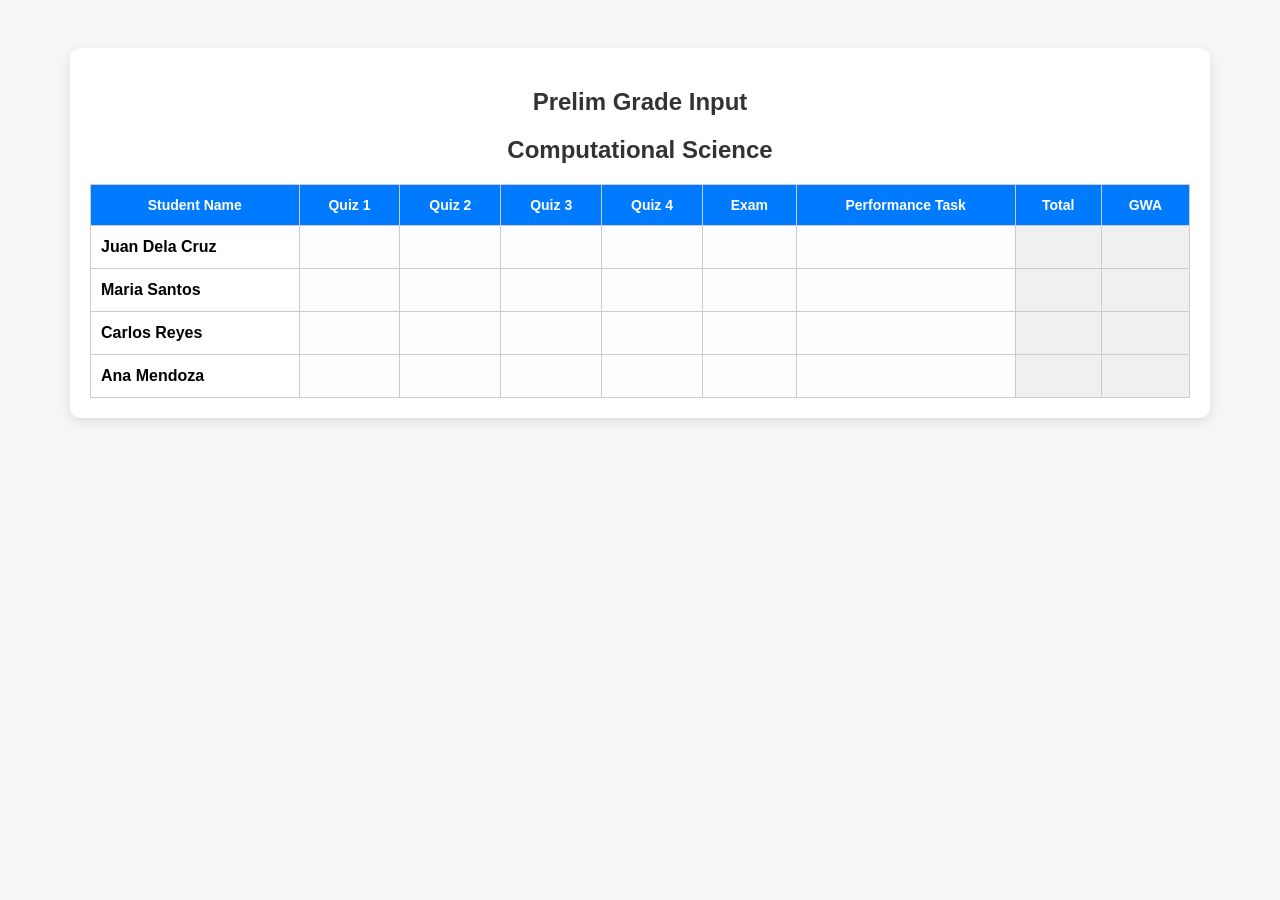
<file: grading/user.html>
<!DOCTYPE html>
<html lang="en">
  <head>
    <meta charset="UTF-8" />
    <meta name="viewport" content="width=device-width, initial-scale=1.0" />
    <title>Grade Input Table</title>
    <style>
      body {
        font-family: "Segoe UI", sans-serif;
        background-color: #f4f6f8;
        padding: 40px 20px;
      }

      .grade-table-container {
        max-width: 1100px;
        margin: 0 auto;
        overflow-x: auto;
        background: #fff;
        border-radius: 10px;
        box-shadow: 0 4px 12px rgba(0, 0, 0, 0.1);
        padding: 20px;
      }

      h2 {
        text-align: center;
        margin-bottom: 20px;
        color: #333;
      }

      table {
        width: 100%;
        border-collapse: collapse;
        min-width: 900px;
      }

      th,
      td {
        border: 1px solid #ccc;
        padding: 12px;
        text-align: center;
      }

      th {
        background-color: #007bff;
        color: white;
        font-size: 14px;
      }

      td[contenteditable="true"] {
        background-color: #fefefe;
        cursor: text;
      }

      td[contenteditable="true"]:focus {
        outline: 2px solid #007bff;
        background-color: #eaf4ff;
      }

      .student-name {
        font-weight: bold;
        text-align: left;
        padding-left: 10px;
      }

      .readonly-cell {
        background-color: #f0f0f0;
        font-weight: bold;
        color: #333;
      }

      @media (max-width: 600px) {
        th,
        td {
          font-size: 12px;
          padding: 8px;
        }

        h2 {
          font-size: 20px;
        }
      }
    </style>
  </head>
  <body>
    <div class="grade-table-container">
      <h2>Prelim Grade Input</h2>
      <h2>Computational Science</h2>
      <table id="gradeTable">
        <thead>
          <tr>
            <th>Student Name</th>
            <th>Quiz 1</th>
            <th>Quiz 2</th>
            <th>Quiz 3</th>
            <th>Quiz 4</th>
            <th>Exam</th>
            <th>Performance Task</th>
            <th>Total</th>
            <th>GWA</th>
          </tr>
        </thead>
        <tbody>
          <tr>
            <td class="student-name">Juan Dela Cruz</td>
            <td contenteditable="true"></td>
            <td contenteditable="true"></td>
            <td contenteditable="true"></td>
            <td contenteditable="true"></td>
            <td contenteditable="true"></td>
            <td contenteditable="true"></td>
            <td class="readonly-cell"></td>
            <td class="readonly-cell"></td>
          </tr>
          <tr>
            <td class="student-name">Maria Santos</td>
            <td contenteditable="true"></td>
            <td contenteditable="true"></td>
            <td contenteditable="true"></td>
            <td contenteditable="true"></td>
            <td contenteditable="true"></td>
            <td contenteditable="true"></td>
            <td class="readonly-cell"></td>
            <td class="readonly-cell"></td>
          </tr>
          <tr>
            <td class="student-name">Carlos Reyes</td>
            <td contenteditable="true"></td>
            <td contenteditable="true"></td>
            <td contenteditable="true"></td>
            <td contenteditable="true"></td>
            <td contenteditable="true"></td>
            <td contenteditable="true"></td>
            <td class="readonly-cell"></td>
            <td class="readonly-cell"></td>
          </tr>
          <tr>
            <td class="student-name">Ana Mendoza</td>
            <td contenteditable="true"></td>
            <td contenteditable="true"></td>
            <td contenteditable="true"></td>
            <td contenteditable="true"></td>
            <td contenteditable="true"></td>
            <td contenteditable="true"></td>
            <td class="readonly-cell"></td>
            <td class="readonly-cell"></td>
          </tr>
        </tbody>
      </table>
    </div>

    <script>
      const table = document.getElementById("gradeTable");

      table.addEventListener("input", () => {
        const rows = table.querySelectorAll("tbody tr");

        rows.forEach((row) => {
          const cells = row.querySelectorAll("td");
          let total = 0;
          let count = 0;

          for (let i = 1; i <= 6; i++) {
            const value = parseFloat(cells[i].textContent.trim());
            if (!isNaN(value)) {
              total += value;
              count++;
            }
          }

          cells[7].textContent = total.toFixed(2);
          cells[8].textContent = count > 0 ? (total / count).toFixed(2) : "";
        });
      });
    </script>
  </body>
</html>
</file>
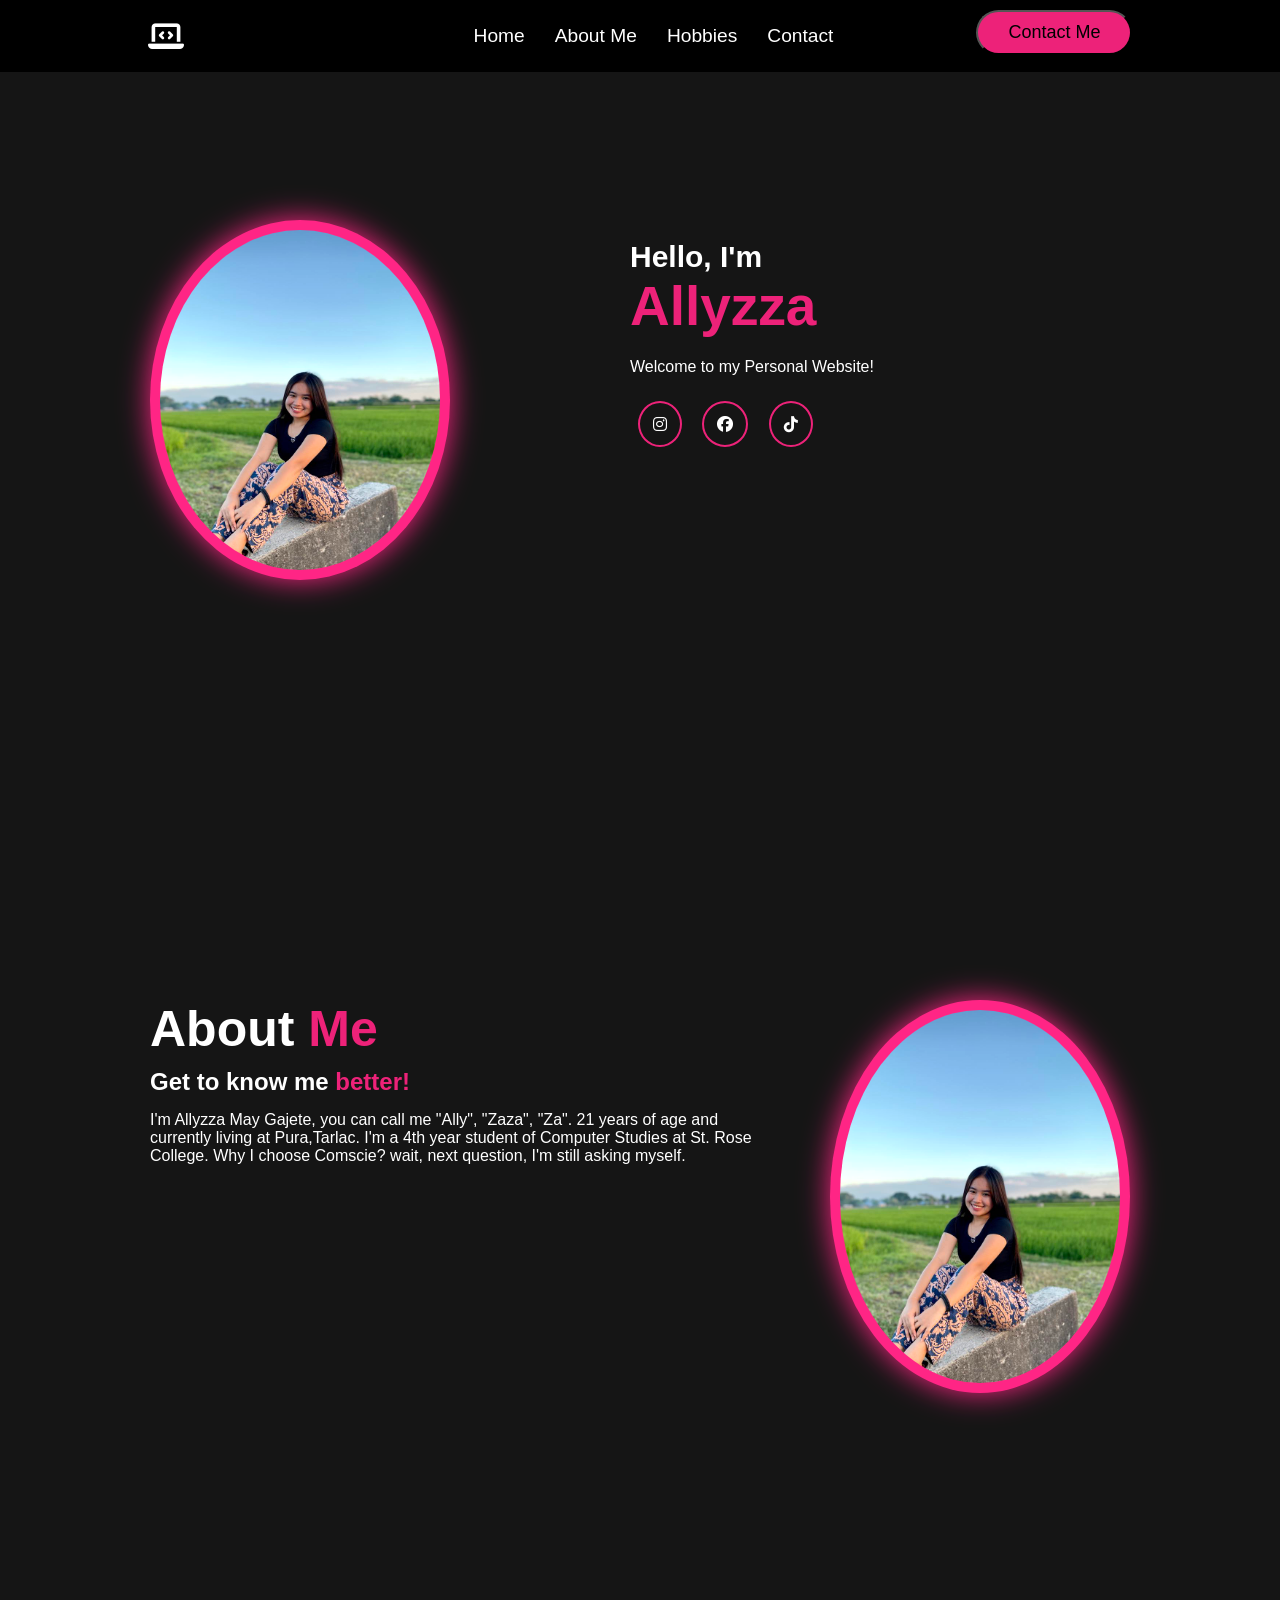
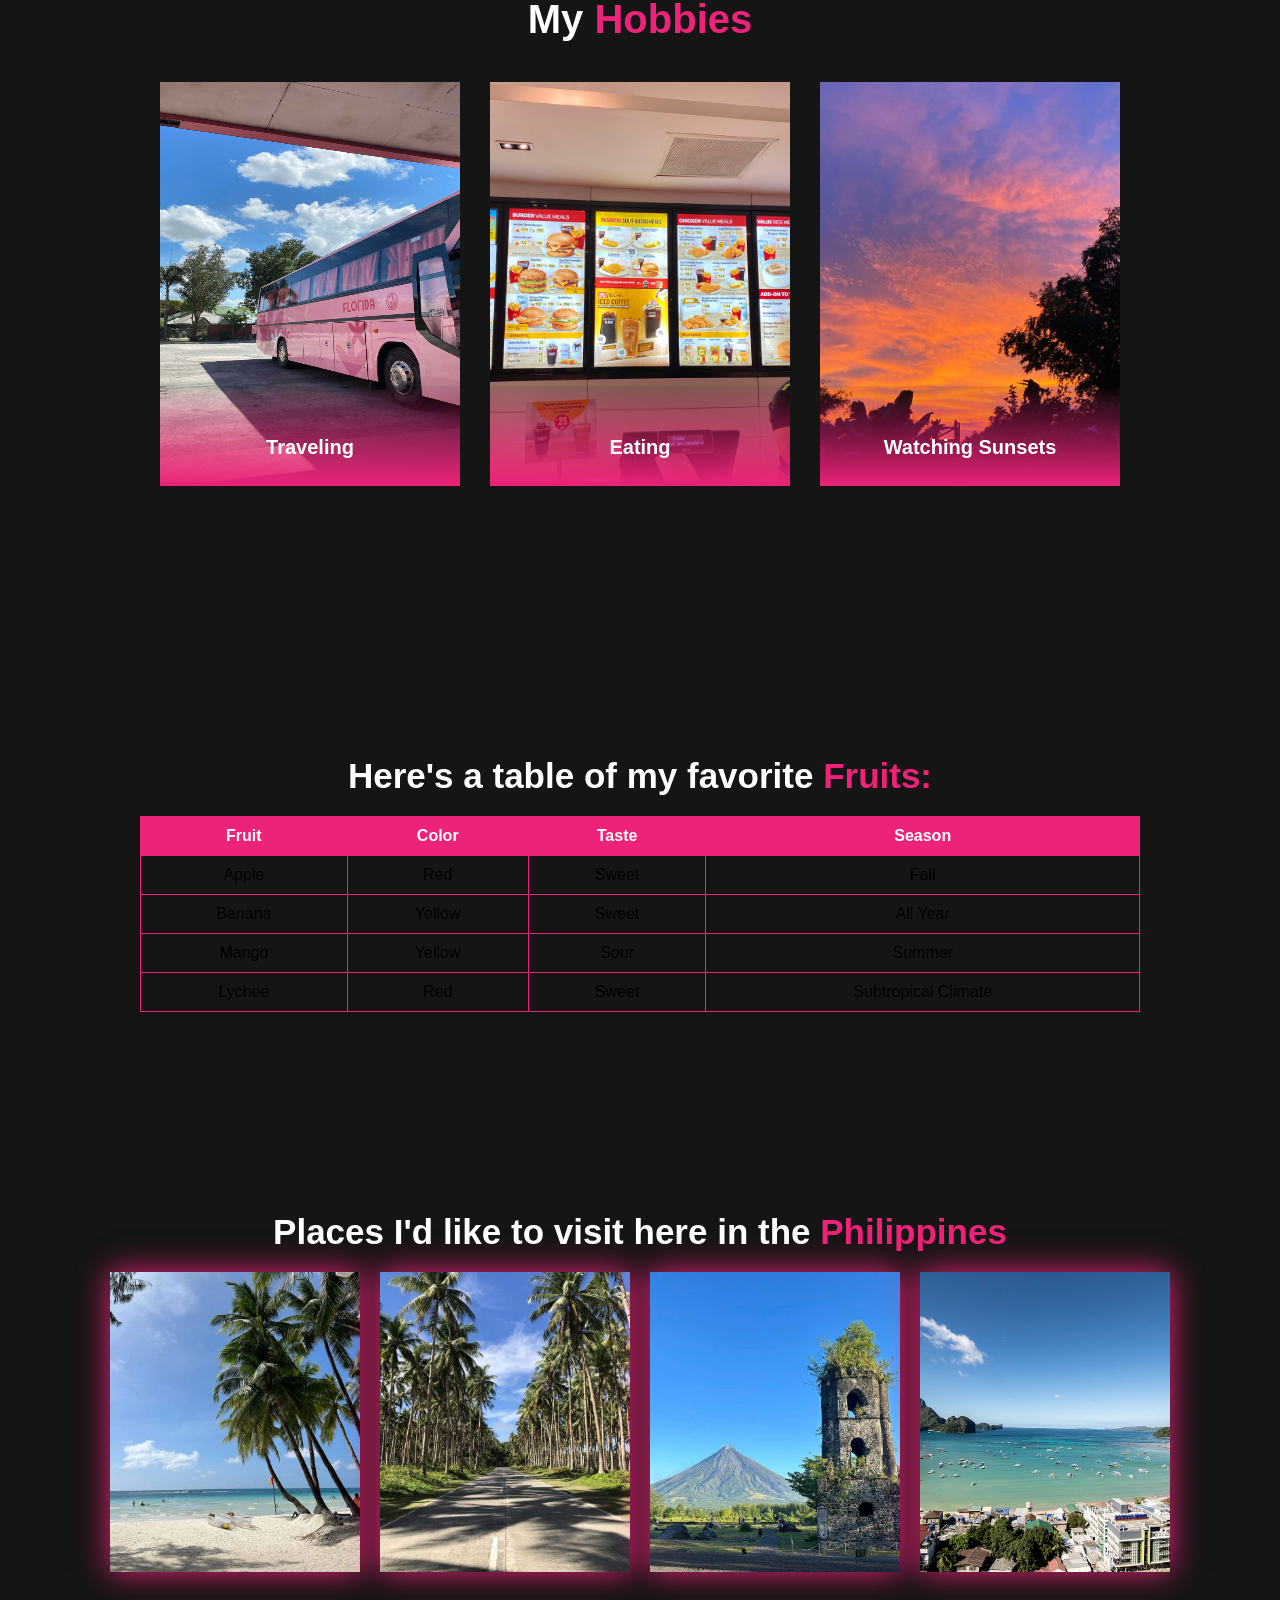
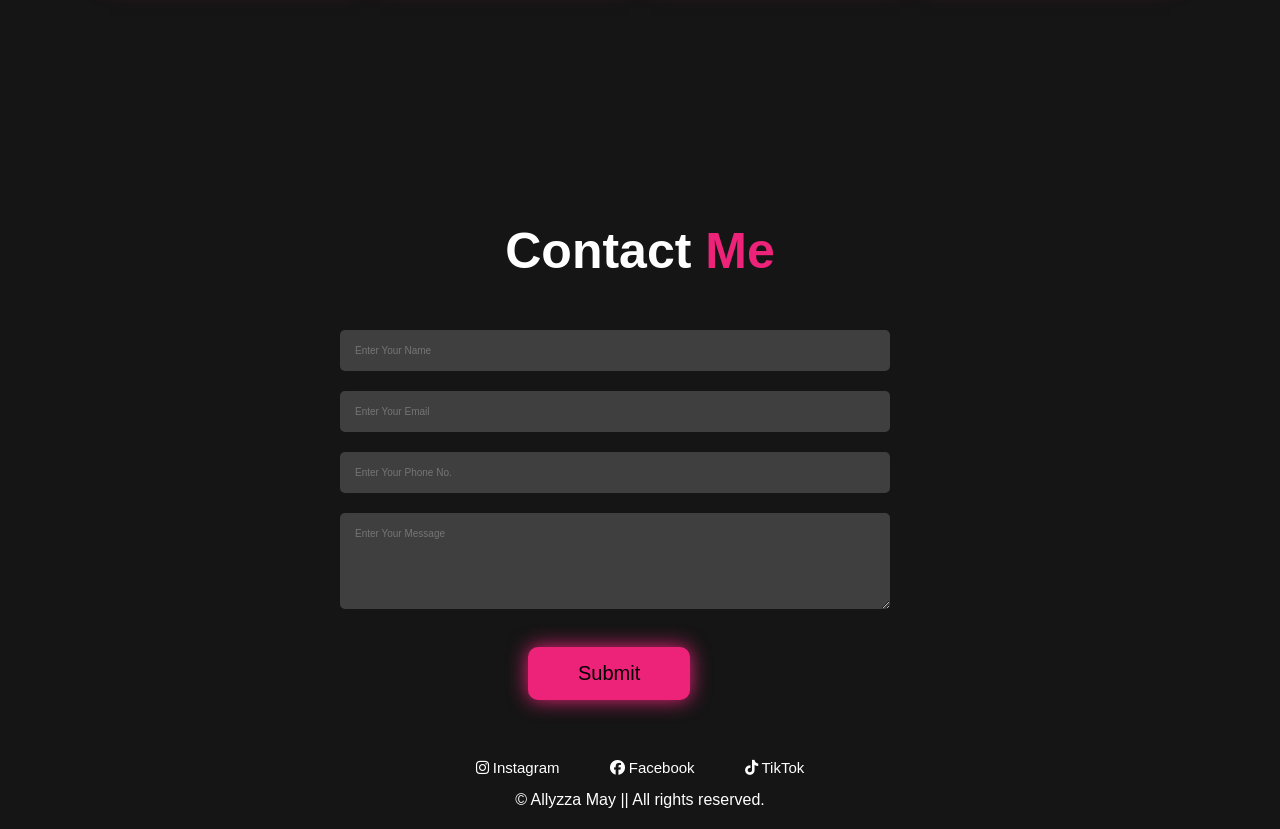
<file: htmlWeb/website.html>
<!DOCTYPE html>
<html lang="en">
<head>
    <meta charset="UTF-8">
    <meta name="viewport" content="width=device-width, initial-scale=1.0">
    <title>Document</title>
    <link rel="stylesheet" href="style.css">
    <link rel="stylesheet" href="https://cdnjs.cloudflare.com/ajax/libs/font-awesome/6.6.0/css/all.min.css">
</head>
<body>
    <nav>
        <input type="checkbox" class="checkbox" id="check">
        <h1 class="fas fa-laptop-code"></h1>
        <ul>
            <li><a href="#home">Home</a></li>
            <li><a href="#about">About Me</a></li>
            <li><a href="#hobbies">Hobbies</a></li>
            <li><a href="#contact">Contact</a></li>

            <a href="#contact"><button class="contact_btn">Contact Me</button></a>
        </ul>
        
        <label for="check" class="checkbtn">
            <i class="fas fa-bars"></i>
        </label>
    </nav>

    <section id="home" class="home">
        <img src="me.jpg" alt="" width="300px" height="360px">
        <div class="description">
            <h1> Hello, I'm <br><span> Allyzza</span></h1>
            <p>Welcome to my Personal Website!</p>
           
            <div class="font">
                <i class="fa-brands fa-instagram"></i>
                <i class="fa-brands fa-facebook"></i>
                <i class="fa-brands fa-tiktok"></i>
            </div>
        </div>
    </section>

    <section id="about" class="about">
        <div class="about_section">
            <h1> About <span> Me</span></h1>
            <h2>Get to know me<span> better!</span></h2>
            <p>I'm Allyzza May Gajete, you can call me "Ally", "Zaza", "Za". 21 years of age and currently living at Pura,Tarlac. I'm a 4th year student of Computer Studies at St. Rose College. Why I choose Comscie? wait, next question, I'm still asking myself.</p>
        </div>
        <div class="about_photo">
            <img src="me.jpg" alt="" width="300" width="360px">
        </div>
    </section>

    <section id="hobbies">
        <h1 class="hobbies_section">My <span> Hobbies  </span></h1>
        <div class="project">
            <div class="port_card">
                <img src="bus.jpg" alt="" width="300px" height="400px">
                <div class="content">
                    <h1>Traveling</h1>
                </div>
            </div>
            <div class="port_card">
                <img src="mcdo.jpg" alt="" width="300px" height="400px">
                <div class="content">
                    <h1>Eating</h1> 
                </div>
            </div>
            <div class="port_card">
                <img src="sunset.jpg" alt="" width="300px" height="400px">
                <div class="content">
                    <h1>Watching Sunsets</h1>
                </div>
            </div>
        </div>
    </section>

    <div class="container">
        <h1 class="fruits_section">Here's a table of my favorite <span> Fruits:  </span></h1>
        <table>
            <thead>
                <tr>
                    <th>Fruit</th>
                    <th>Color</th>
                    <th>Taste</th>
                    <th>Season</th>
                </tr>
            </thead>
            <tbody>
                <tr>
                    <td>Apple</td>
                    <td>Red</td>
                    <td>Sweet</td>
                    <td>Fall</td>
                </tr>
                <tr>
                    <td>Banana</td>
                    <td>Yellow</td>
                    <td>Sweet</td>
                    <td>All Year</td>
                </tr>
                <tr>
                    <td>Mango</td>
                    <td>Yellow</td>
                    <td>Sour</td>
                    <td>Summer</td>
                </tr>
                <tr>
                    <td>Lychee</td>
                    <td>Red</td>
                    <td>Sweet</td>
                    <td>Subtropical Climate</td>
                </tr>
            </tbody>
        </table>
    </div>

    <header>
        <h1 class="places_section"> Places I'd like to visit here in the <span> Philippines </span></h1>
    </header>

    <div class="card-container">
        <div class="card">
            <div class="card-inner">
                <div class="card-front">
                    <img src="bora.jpg" alt="Place 1">
                </div>
                <div class="card-back">
                    <h2>Boracay Island</h2>
                    <p>Boracay is a small island in the Philippines, famous for its pristine white-sand beaches, crystal-clear turquoise waters, and vibrant tropical atmosphere. </p>
                </div>
            </div>
        </div>
        <div class="card">
            <div class="card-inner">
                <div class="card-front">
                    <img src="siargao.jpg" alt="Place 2">
                </div>
                <div class="card-back">
                    <h2>Siargao Island</h2>
                    <p>Siargao Coconut Forest, is an iconic area on Siargao Island in the Philippines, known for its dense groves of towering coconut trees, creates stunning natural backdrop for photos. </p>
                </div>
            </div>
        </div>
        <div class="card">
            <div class="card-inner">
                <div class="card-front">
                    <img src="mayon.jpg" alt="Place 3">
                </div>
                <div class="card-back">
                    <h2>Mt. Mayon, Albay</h2>
                    <p>Its symmetrical beauty and dramatic landscape have made it a popular tourist destination, attracting hikers, photographers, and nature enthusiasts.</p>
                </div>
            </div>
        </div>
        <div class="card">
            <div class="card-inner">
                <div class="card-front">
                    <img src="elnido.jpg" alt="Place 4">
                </div>
                <div class="card-back">
                    <h2>El Nido, Palawan</h2>
                    <p>It is home to towering limestone cliffs, lush islands, and hidden lagoons, creating a paradise for travelers seeking adventure and relaxation.</p>
                </div>
            </div>
        </div>
    </div>
        
    <section id="contact">
        <div class="form">
            <h1>Contact <span> Me </span></h1>
            <form action="home">
                <input type="text" name="name" placeholder="Enter Your Name">
                <input type="email" name="email" placeholder="Enter Your Email" required=""><br>
                <input type="number" idd="mno" placeholder="Enter Your Phone No." required=""><br>
                <textarea name="msg" id="msg" rows="6" cols="20" placeholder="Enter Your Message"></textarea><br>
                <button class="form_btn">Submit</button>
            </form>
        </div>
    </section>

    <footer class="footer">
        <ul class="social-links">
            <li><a href="https://www.instagram.com/zaxughh/" target="_blank"><i class="fab fa-instagram"></i> Instagram</a></li>
            <li><a href="https://web.facebook.com/allyzzamay.bala" target="_blank"><i class="fab fa-facebook"></i> Facebook</a></li>
            <li><a href="https://www.tiktok.com/@zaxugh?_t=8rBfdd06hkI&_r=1" target="_blank"><i class="fab fa-tiktok"></i> TikTok</a></li>
        </ul>
        <p>&copy; Allyzza May || All rights reserved.</p>
    </footer>
</body>
</html>
</file>
<file: grading/style.css>
html {
  scroll-behavior: smooth;
}
* {
  margin: 0;
  padding: 0;
  box-sizing: border-box;
  font-family: Verdana, Geneva, Tahoma, sans-serif;
}
body {
  margin: 0;
  padding: 0;
  width: 100%;
  height: 100%;
  box-sizing: border-box;
  overflow-x: hidden;
}

/* Navigation background and text */
.navbar {
  background: linear-gradient(to right, #214007e1, #32533a);
  color: white;
  box-shadow: 0 4px 6px rgba(0, 0, 0, 0.1);
  position: fixed;
  width: 100%;
  margin-top: 0;
}

/* Container layout */
.navbar-container {
  max-width: 1200px;
  margin: 0 auto;
  padding: 0.75rem 1rem;
  display: flex;
  justify-content: space-between;
  align-items: center;
}

/* Branding */
.navbar-brand {
  display: flex;
  align-items: center;
  gap: 10px;
}

.logo {
  height: 45px;
  width: auto;
}

.site-title {
  font-size: 18px;
  font-weight: bold;
  color: white;
  margin: 0;
}

/* Navigation links */
.navbar-links {
  display: none;
  gap: 1.5rem;
}

.navbar-links a {
  color: white;
  text-decoration: none;
  transition: color 0.3s ease;
}

.navbar-links a:hover {
  color: #00b515;
}

/* Show links on medium screens and up */
@media (min-width: 768px) {
  .navbar-links {
    display: flex;
  }
}

/* Action buttons */
.navbar-actions {
  display: flex;
  align-items: center;
  gap: 1rem;
}

.login-btn {
  background-color: white;
  color: #9333ea;
  padding: 0.5rem 1rem;
  border: none;
  border-radius: 0.375rem;
  font-weight: 500;
  cursor: pointer;
  transition: background-color 0.3s ease;
}

.login-btn:hover {
  background-color: #f3e8ff;
}
.login-btn1 {
  background-color: white;
  color: #2124ef;
  padding: 0.5rem 1rem;
  border: none;
  border-radius: 0.375rem;
  font-weight: 520;
  cursor: pointer;
  font-size: 17px;
}

.login-btn1:hover {
  color: #0c8f00;
}

.register-btn1 {
  background-color: white;
  color: #2124ef;
  padding: 0.5rem 1rem;
  border: none;
  border-radius: 0.375rem;
  font-weight: 520;
  cursor: pointer;
  font-size: 17px;
}
.register-btn1:hover {
  color: #0c8f00;
}

.menu-toggle {
  background: none;
  border: none;
  cursor: pointer;
  display: block;
}

.icon {
  font-size: 1.5rem;
}

/* Hide menu toggle on medium screens and up */
@media (min-width: 768px) {
  .menu-toggle {
    display: none;
  }
}

/* Sidebar container */
.mobile-sidebar {
  position: fixed;
  top: 0;
  bottom: 0;
  left: 0;
  width: 16rem;
  background-color: white;
  box-shadow: 0 4px 6px rgba(0, 0, 0, 0.1);
  z-index: 50;
  display: block;
}

/* Hide on medium screens and up */
@media (min-width: 768px) {
  .mobile-sidebar {
    display: none;
  }
}

/* Header section */
.sidebar-header {
  padding: 1rem;
  border-bottom: 1px solid #e5e7eb;
}

.sidebar-brand {
  display: flex;
  align-items: center;
  gap: 0.5rem;
}

.sidebar-icon {
  font-size: 1.5rem;
  color: #146420;
}

.sidebar-title {
  font-size: 1.25rem;
  font-weight: bold;
  color: #0d7a1f;
}

/* Navigation links */
.sidebar-links {
  padding: 1rem;
  display: flex;
  flex-direction: column;
}

.sidebar-links a {
  padding: 0.5rem 0;
  color: #374151;
  text-decoration: none;
  transition: color 0.3s ease;
}

.sidebar-links a:hover {
  color: #007c25;
}

/* Hero Section Background */
.hero-section {
  background: white;
  color: rgb(0, 0, 0);
  padding: 5rem 0;
  height: 100vh;
}

/* Container Layout */
.hero-container {
  max-width: 1200px;
  margin: 0 auto;
  padding: 0 1rem;
  display: flex;
  flex-direction: column;
  align-items: center;
}

/* Responsive layout for medium screens and up */
@media (min-width: 768px) {
  .hero-container {
    flex-direction: row;
    justify-content: space-between;
  }
}

/* Content Section */
.hero-content {
  width: 100%;
  margin-bottom: 2.5rem;
}

@media (min-width: 768px) {
  .hero-content {
    width: 100%;
    margin-bottom: 0;
    font-weight: bolder;
  }
}
.hero-container {
  display: flex;
  align-items: center;
  justify-content: space-between;
  flex-wrap: wrap;
  padding: 0 5%;
}
.hero-content {
  flex: 1;
  max-width: 60%;
  padding-right: 2rem;
}

.hero-heading {
  font-size: 2.5rem;
  font-weight: bold;
  margin-bottom: 1.5rem;
  width: 100%;
  padding-top: 50px;
}

@media (max-width: 768px) {
  .hero-heading {
    font-size: 2rem;
    width: 100%;
    margin-top: -55px;
    text-align: center;
  }
}

.hero-subtext {
  font-size: 1.3rem;
  margin-bottom: 2rem;

  color: rgb(0, 0, 0);
}
@media (max-width: 768px) {
  .hero-subtext {
    margin-top: -33px;
    font-size: 1.3rem;
    width: 100%;
    text-align: center;

    margin-bottom: 1rem;
    color: rgb(0, 0, 0);
  }
}

/* Button Group */
.hero-buttons {
  display: flex;
  flex-direction: column;
  gap: 1rem;
}

@media (min-width: 640px) {
  .hero-buttons {
    flex-direction: row;
    gap: 1rem;
  }
}

/* Register Button */
.register-btn {
  background-color: rgba(99, 96, 96, 0.432);
  color: #3348ea;
  padding: 0.75rem 1.5rem;
  border: none;
  border-radius: 0.375rem;
  font-weight: 500;
  cursor: pointer;
  transition: background-color 0.3s ease;
}

.register-btn:hover {
  background-color: #f3e8ff;
}

/* Image Wrapper */
.hero-image-wrapper {
  width: 100%;
  height: 10rem;
  position: center;
}

.hero-image {
  padding-top: 80px;
  position: absolute;
  top: 0;
  left: 0;
  width: 100%;
  height: 90%;
  object-fit: contain;
  opacity: 0.1;
  pointer-events: none;
  user-select: none;
}

/* Section features */
.features-section {
  background: linear-gradient(to right, #597163, #2d693e);
  padding: 4rem 0;
}

/* Container */
.features-container {
  max-width: 1200px;
  margin: 0 auto;
  padding: 0 1rem;
}

/* Heading */
.features-heading {
  font-size: 1.875rem;
  font-weight: bold;
  text-align: center;
  margin-bottom: 1rem;
  color: white;
}

.features-subtext {
  color: #edeff2;
  text-align: center;
  max-width: 42rem;
  margin: 0 auto 3rem;
}

/* Grid layout */
.features-grid {
  display: grid;
  grid-template-columns: 1fr;
  gap: 2rem;
}

@media (min-width: 768px) {
  .features-grid {
    grid-template-columns: repeat(3, 1fr);
  }
}

/* Feature cards */
.feature-card {
  background: linear-gradient(to right, #1c9d2b77, #54795d78);
  padding: 1.5rem;
  border-radius: 0.5rem;
  box-shadow: 0 4px 6px rgba(0, 0, 0, 0.199);
  transition: transform 0.3s ease;
  color: white;
}

/* Icon styling */
.feature-icon {
  color: #ffffff;
  margin-bottom: 1rem;
}

.feature-icon i {
  font-size: 2.25rem;
  color: white;
}

/* Titles and descriptions */
.feature-title {
  font-size: 1.25rem;
  font-weight: bold;
  margin-bottom: 0.75rem;
}

.feature-description {
  color: #ffffff;
}

/* Section base */
.how-section {
  background: linear-gradient(to right, #597163, #2d693e);
  padding: 4rem 0;
}

/* Container */
.how-container {
  max-width: 1200px;
  margin: 0 auto;
  padding: 0 1rem;
}

/* Heading */
.how-heading {
  color: white;
  font-size: 1.875rem;
  font-weight: bold;
  text-align: center;
  margin-bottom: 1rem;
}

.how-subtext {
  color: #ffffff;
  text-align: center;
  max-width: 42rem;
  margin: 0 auto 3rem;
}

/* Steps layout */
.how-steps {
  display: flex;
  flex-direction: column;
  align-items: center;
  justify-content: space-between;
  gap: 2rem;
}

@media (min-width: 768px) {
  .how-steps {
    flex-direction: row;
  }
}

/* Individual step */
.how-step {
  display: flex;
  flex-direction: column;
  align-items: center;
  width: 100%;
}

@media (min-width: 768px) {
  .how-step {
    width: 25%;
  }
}

/* Circle number */
.step-circle {
  background-color: #e9d5ff;
  color: #197a10;
  width: 4rem;
  height: 4rem;
  border-radius: 50%;
  display: flex;
  align-items: center;
  justify-content: center;
  margin-bottom: 1rem;
}

.step-number {
  font-size: 1.5rem;
  font-weight: bold;
}

/* Step title and description */
.step-title {
  font-size: 1.25rem;
  font-weight: bold;
  margin-bottom: 0.5rem;
  text-align: center;
  color: white;
}

.step-description {
  color: #f5f5f5;
  text-align: center;
}

/* Arrow between steps */
.step-arrow {
  display: none;
  color: #ffffff;
  font-size: 1.5rem;
  margin: 0 1rem;
}

@media (min-width: 768px) {
  .step-arrow {
    display: block;
    align-self: center;
  }
}

/* Section base */
.about-section {
  background: linear-gradient(to right, #3e8058, #71977c, #3e8058);
  padding: 4rem 0;
  height: 100vh;
  padding-left: -50px;
}

/* Container layout */
.about-container {
  max-width: 1200px;
  margin: 0 auto;
  padding: 0 1rem;
  display: flex;
  flex-direction: column;
  align-items: center;
}

@media (min-width: 768px) {
  .about-container {
    flex-direction: row;
    justify-content: space-between;
    margin-right: 150px;
  }
}

/* Image column */
.about-image {
  width: 100%;
  margin-bottom: 2.5rem;
}

@media (max-width: 768px) {
  .about-image {
    width: 35%;
    margin-top: -30px;
  }
}
.about-image {
  margin-bottom: 0;
  padding-top: 20px;
}

.about-img {
  width: 100%;
  max-width: 24rem;
  margin: 0 auto;
  display: block;
  margin-left: 5px;
  justify-content: center;
  align-items: center;
}

/* Content column */
.about-content {
  width: 100%;
  text-align: center;
}

@media (min-width: 768px) {
  .about-content {
    width: 90%;
    padding-left: 1rem;
    font-size: 20px;
  }
}

@media (max-width: 768px) {
  .about-content {
    margin-top: -5px;
  }
}

.about-heading {
  font-size: 2rem;
  font-weight: bold;
  margin-bottom: 1.5rem;
  color: rgb(255, 255, 255);
}

.about-text {
  color: #ffffff;
  margin-bottom: 1.5rem;
}

/* Feature boxes */
.about-features {
  display: flex;
  gap: 1rem;
}

.feature-box {
  background-color: #e9d5ff;
  color: #086c17;
  padding: 1rem;
  border-radius: 0.5rem;
  text-align: center;
  flex: 1;
}

.feature-icon {
  font-size: 1.5rem;
  margin-bottom: 0.5rem;
  color: #295730;
}

.feature-label {
  font-weight: 500;
}

/* Section base */
.contact-section {
  background-color: white;
  padding: 4rem 0;
}

/* Container */
.contact-container {
  max-width: 1200px;
  margin: 0 auto;
  padding: 0 1rem;
}

/* Heading and subtext */
.contact-heading {
  font-size: 1.875rem;
  font-weight: bold;
  text-align: center;
  margin-bottom: 1rem;
}

.contact-subtext {
  color: #4b5563;
  text-align: center;
  max-width: 42rem;
  margin: 0 auto 3rem;
}

/* Layout */
.contact-content {
  display: flex;
  flex-direction: column;
  gap: 2rem;
}

@media (min-width: 768px) {
  .contact-content {
    flex-direction: row;
    align-items: flex-start;
  }
}
@media (max-width: 768px) {
  .sidebar {
    transform: translateX(-100%);
  }
  .sidebar.active {
    transform: translateX(0);
  }
}
.mobile-sidebar {
  position: fixed;
  top: 0;
  right: 0;
  width: 250px;
  height: 100vh;
  background-color: #f2f2f2;
  transform: translateX(-100%);
  transition: transform 0.3s ease;
  z-index: 999;
  padding: 20px;
  color: rgb(0, 0, 0);
}

.mobile-sidebar.active {
  transform: translateX(0);
}

/* Form styling */
.contact-form {
  flex: 1;
}

.form-group {
  margin-bottom: 1rem;
}

.form-group label {
  display: block;
  color: #374151;
  margin-bottom: 0.5rem;
}

.form-group input,
.form-group textarea {
  width: 100%;
  padding: 0.5rem 1rem;
  border: 1px solid #d1d5db;
  border-radius: 0.375rem;
  font-size: 1rem;
}

.submit-btn {
  background: linear-gradient(to right, #6b21a8, #9333ea);
  color: white;
  padding: 0.5rem 1.5rem;
  border: none;
  border-radius: 0.375rem;
  font-weight: 500;
  cursor: pointer;
  transition: background-color 0.3s ease;
}

.submit-btn:hover {
  background-color: #7e22ce;
}

/* Info box styling */
.contact-info {
  flex: 1;
  padding-left: 0;
}

@media (min-width: 768px) {
  .contact-info {
    padding-left: 3rem;
  }
}

.info-box {
  background-color: #f9fafb;
  padding: 2rem;
  border-radius: 0.5rem;
  box-shadow: 0 4px 6px rgba(0, 0, 0, 0.1);
  height: 100%;
}

.info-box h3 {
  font-size: 1.25rem;
  font-weight: bold;
  margin-bottom: 1.5rem;
}

.info-item {
  display: flex;
  align-items: flex-start;
  gap: 1rem;
  margin-bottom: 1.5rem;
}

.info-item i {
  color: #9333ea;
  font-size: 1.25rem;
  margin-top: 0.25rem;
}

.info-item h4 {
  font-weight: bold;
  margin-bottom: 0.25rem;
}

.info-item p {
  color: #4b5563;
}

/* Social links */
.social-links {
  margin-top: 2rem;
}

.social-links h4 {
  font-weight: bold;
  margin-bottom: 1rem;
}

.social-icons {
  display: flex;
  gap: 1rem;
}

.social-icons a {
  color: #9333ea;
  font-size: 1.25rem;
  transition: color 0.3s ease;
}

.social-icons a:hover {
  color: #6b21a8;
}

footer {
  text-align: center;
  padding: 20px;
  background-color: #00000000;
  color: #0b0b0b;
}
</file>
<file: htmlWeb/style.css>
*{
    margin: 0px;
    padding: 0px;
    box-sizing: border-box;
    font-family: Arial, Helvetica, sans-serif;
    text-decoration: none;
    scroll-behavior: smooth;
}
body{
    background-color: rgb(21,21,21);
}
nav{
    background-color: black;
    display: flex;
    align-items:center;
    justify-content: space-around;
    top: 0;
    width: 100%;
    color: white;
    font-size: larger;
    overflow: hidden;
    padding: 10px;
    position: fixed;
    z-index: 1000;
}
.nav_head{
    font-size: 35px;
    letter-spacing: 1px;
}
li{
    display: flex;
    float: inline-start;
    overflow: hidden;
}
li a{
    padding: 15px;
    display: block;
    color: white;
}
li a:hover{
    color: #ed2279;
}

.contact_btn{
    padding: 10px 30px;
    color: black;
    margin-left: 8rem;
    background-color: #ed2279;
    border-radius: 30px;
    font-size: large;
    cursor: pointer;
    transition: .5 ease-in-out;

}
.contact_btn:hover{
    color: white;
    border: 2px solid #ed2279;
    background: transparent;

}

.checkbtn{
    font-size: 30px;
    float: right;
    margin-right: 30px;
    cursor: pointer;
    display: none;
}
.checkbox{
    display: none;
}
@media screen and(max-width:952px){
    .nav_head{
        font-size: 30px;
    }
    nav li a{
        font-size: 18px;
    }
    nav.contact_btn{
        margin-left: 20px;
    }
}
@media screen and(max-width:820px){
    .checkbtn{
        display: block;
        margin-left: 150px;
    }
    .nav_head{
        padding-left: 10px;
    }
    nav ul{
        z-index: 1000;
        position: fixed;
        width: 60%;
        height: 50vh;
        background-color: black;
        top: 50px; right: -100%;
        padding: 20px;
        transition: all .5s;
    }
    nav li {
        text-align: center;
        display: block;
        float: left;
        width: 330px;
        height: 60px;
        padding: 5px;
    }
    nav .contact_btn{
        width: 90%;
        margin-top: 15px;
    }
    nav li a{
        font-size: 20px;
        color: white;
    }
    .checkbox:checked ul{
        right: 0;
    }
}
.home{
    padding: 220px 100px;
    color: white;
    display: flex;
    justify-content: space-around;
    gap: 5rem;
}
.description{
    padding-top: 20px;
}
.description h1{
    font-size: 30px;
    font-weight: 700;
    text-align: left;
}
.description h1 span {
    color: #ed2279;
    font-size: 55px;
}
.description p{
    width: 500px;
    margin-top: 20px;
}
.font i{
    margin: 25px 8px;
    border: 2px solid #ed2279;
    border-radius: 50%;
    padding: 13px;
    cursor: pointer;
    transition: .4s ease-in-out;
}
.font i:hover{
    background-color: #ed2279;
    transform: translateY(-15px);
    box-shadow: 0px 0px 15px #ed2279;
}
.home  img{
    background-color: #ed2279;
    padding: 10px;
    border-radius: 50%;
    box-shadow: 0px 0px 30px #ed2279;
    filter: brightness(1.1);
    transition: .4s ease-in-out;
    animation: animate 2.5 ease-in-out forwards infinite;
}
.home img:hover{
    box-shadow: 0px 0px 50px #ed2279;
}
@keyframes animate{
    0%{
        transform: translateY(0px);
    }
    50%{
        transform: translateY(-15px);
    }
    100%{
        transform: translateY(0px);
    }
}
@media screen and (max-width:820px){
    .home img{
        margin-top: -7rem;
        margin-left: -1rem;
        margin-bottom: -5rem;
        width: 390px;
        height:340px;
    }
    .home{
        grid-template-columns: 1fr;
        flex-wrap: wrap;
    }
    .description{
        margin-left: -4rem;
    }
    .description{
        font-size: 25px;
    }
    .description h1 span{
        font-size: 40px;
    }
    .description p{
        font-size: 15px;
    }
}

.about{
    display: flex;
    justify-content: space-around;
    margin: 100px 150px;
    gap: 60px;
    padding-top: 100px;
    color: white;
}
.about_photo img{
    background-color: #ed2279;
    padding: 10px;
    border-radius: 50%;
    box-shadow: 0px 0px 30px #ed2279;
    filter: brightness(1.1);
    animation: animate1 2.5 ease-in-out forwards infinite;
}
@keyframes aninmate {
    0%{
        transform:translateY(0px);
    }
    50%{
        transform: translateY(-15px);
    }
    100%{
        transform: translateY(0px);
    }
}
.about_section{
    margin-bottom: 30px;
}
.about_section h1{
    font-size: 50px;
    text-align: left;
}
.about_section h2{
    margin-top: 10px;
}
.about_section span{
    color: #ed2279;
}
.about_section p{
    margin-top: 15px;
}
@media screen and (max-width:820px){
    .about{
        display: block;
        margin-top: -13rem;
    }
    .about_section{
        margin-left: -6rem;
        width: 470px;
    }
    .about_section h1{
        font-size: 35px;
    }
    .about_photo{
        width: 200px;
        height: 250px;
        margin: 50px - 70px;
    }
}
h1.hobbies_section{
    margin-top: 70px;
    text-align: center;
    color: white;
    font-size: 40px;
    padding-top: 100px;
}
h1.hobbies_section span{
    color: #ed2279;
}
div.project{
    display: flex;
    align-items: center;
    justify-content: center;
    gap: 30px;
    margin-top: 40px;
}
.port_card img{
    transition: .4s ease-in-out;
}
.port_card img:hover{
    transform: translateY(-20px) scale(1.1);
}
.port_card{
    object-fit: cover;
    overflow:hidden;
    box-sizing: border-box;
}
.port_card .content{
    border-image: fill 0 linear-gradient(#0001, #ed2279);
    position: relative;
    bottom: 100px;
    height: 100px;
    text-align: center;
    color: white;
    padding-top: 50px;
}
.content h1{
    font-size: 20px;
    margin-bottom: 20px;
}

@media screen and (max-width:820px){
    h1.hobbies_section{
        font-size: 35px;       
    }
    .project{
        grid-template-columns: 1fr;
        margin-bottom: 200px;
        flex-wrap: wrap;
    }
    .port_card{
        margin-bottom: -170px;
    }
}


.container{
    max-width: 1000px;
    margin: 0 auto;
    
}
h1.fruits_section {
    margin-top: 70px;
    text-align: center;
    color: white;
    font-size: 35px;
    padding-top: 100px;
}
h1.fruits_section span{
    color: #ed2279;
}
table{
    width: 100%;
    border-collapse: collapse;
    margin: 20px 0;
}
th, td{
    border: 1px solid #ed2279;
    padding: 10px;
    text-align: center;
}
th{
    background-color: #ed2279;
    color: white;
}

tr:hover{
    background-color:white;
    box-shadow: 0px 2px 30px #ed2279;
    
}
@media (max-width: 600px){
    th, td {
        display:block;
        width: 100%;
    }
    th {
        display: none;
    }
    tr{
        margin-bottom: 15px;
        border: 1px solid #ddd;
    }
    td{
        text-align: left;
        padding-left: 50%;
        position: relative;
    }
    td::before {
        content: attr(data-label);
        position: absolute;
        left: 10px;
        width: 40px;
        padding-left: 10px;
        text-align: left;
        font-weight: bold;
    }
}

h1.places_section {
    margin-top: 100px;
    text-align: center;
    color: white;
    font-size: 35px;
    padding-top: 100px;
}
h1.places_section span {
    color: #ed2279;

}
.card-container {
    display: flex;
    flex-wrap: wrap;
    gap: 20px;
    justify-content: center;
    padding: 20px;
}
.card {
    width: 250px;
    height: 300px;
    perspective: 1000px;
    box-shadow: 0px 0px 30px #ed2279;
}
.card-inner {
    position: relative;
    width: 100%;
    height: 100%;
    transform-style: preserve-3d;
    transition: transform 0.6s;
}
.card:hover .card-inner {
    transform: rotateY(180deg);
}
.card-front {
    position: absolute;
    width: 100%;
    height: 100%;
    backface-visibility: hidden;
}
.card-front img {
    width: 100%;
    height: 100%;
    object-fit: cover;
}
.card-back {
    position: absolute;
    width: 100%;
    height: 100%;
    background-color: #ed2279;
    backface-visibility: hidden;
    transform: rotateY(180deg);
    padding: 20px;
    display: flex;
    flex-direction: column;
    justify-content: center;
    align-items: center;
    text-align: center;
}
.card-back h2 {
    margin-bottom: 15px;
    font-size: 1.5em;
    color: white;
}
.card-back p {
    font-size: 1em;
    color: black;
}
@media (max-width: 768px) {
    .card {
        width: 250px;
        height: 350px;
    }
}
@media (max-width: 480px) {
    .card {
        width: 200px;
        height: 300px;
    }

    header {
        font-size: 2em;
    }
}

.form h1{
    margin: 150px 0px 40px 0px;
    text-align: center;
    color: white;
    font-size: 50px;
    padding-top: 80px;
}
.form h1 span{
    color: #ed2279;
}
.form input,textarea{
    width: 550px;
    margin: 10px 340px;
    padding: 15px;
    background-color: rgba(63, 63, 63);
    font-size: 10px;
    color: white;
    border: none;
    border-radius: 5px;
}
.form .form_btn{
    padding: 15px 50px;
    font-size: 20px;
    background-color: #ed2279;
    margin: 1.5rem 33rem;
    border-radius: 10px;
    box-shadow: 0px 0px 20px #ed2279;
    cursor: pointer;
    border: none;
    transition: .3s ease;
}
.form .form_btn:hover{
    background: transparent;
    border: 2px solid #ed2279;
    color: white;
}

@media screen and (max-width:820px) {
    .form h1{
        font-size: 35px;
    }
    .form  input, textarea{
        margin-left: 50px;
        width: 450px;
    }
    .form .form_btn{
        margin-left: 14rem;
        padding: 10px 25px;
        font-size: 18px;
    }
}

.footer{
    color: #fff;
    padding: 20px 0;
    text-align: center;
}

.footer .social-links{
    list-style: none;
    padding: 0;
    display: flex;
    justify-content: center;
    gap: 20px;
    margin: 0;
}

.footer .social-links li {
    display: inline-block;
}

.footer .social-links li a{
    color: #fff;
    font-size: 15px;
    text-decoration: none;
    transition: color 0.3 ease;
}

.footer .social-links li a:hover{
    color: #ddd;
}

@media (max-width: 600px){
    .footer .social-links {
        flex-direction: column;
        gap: 10px;
    }
}
</file>
